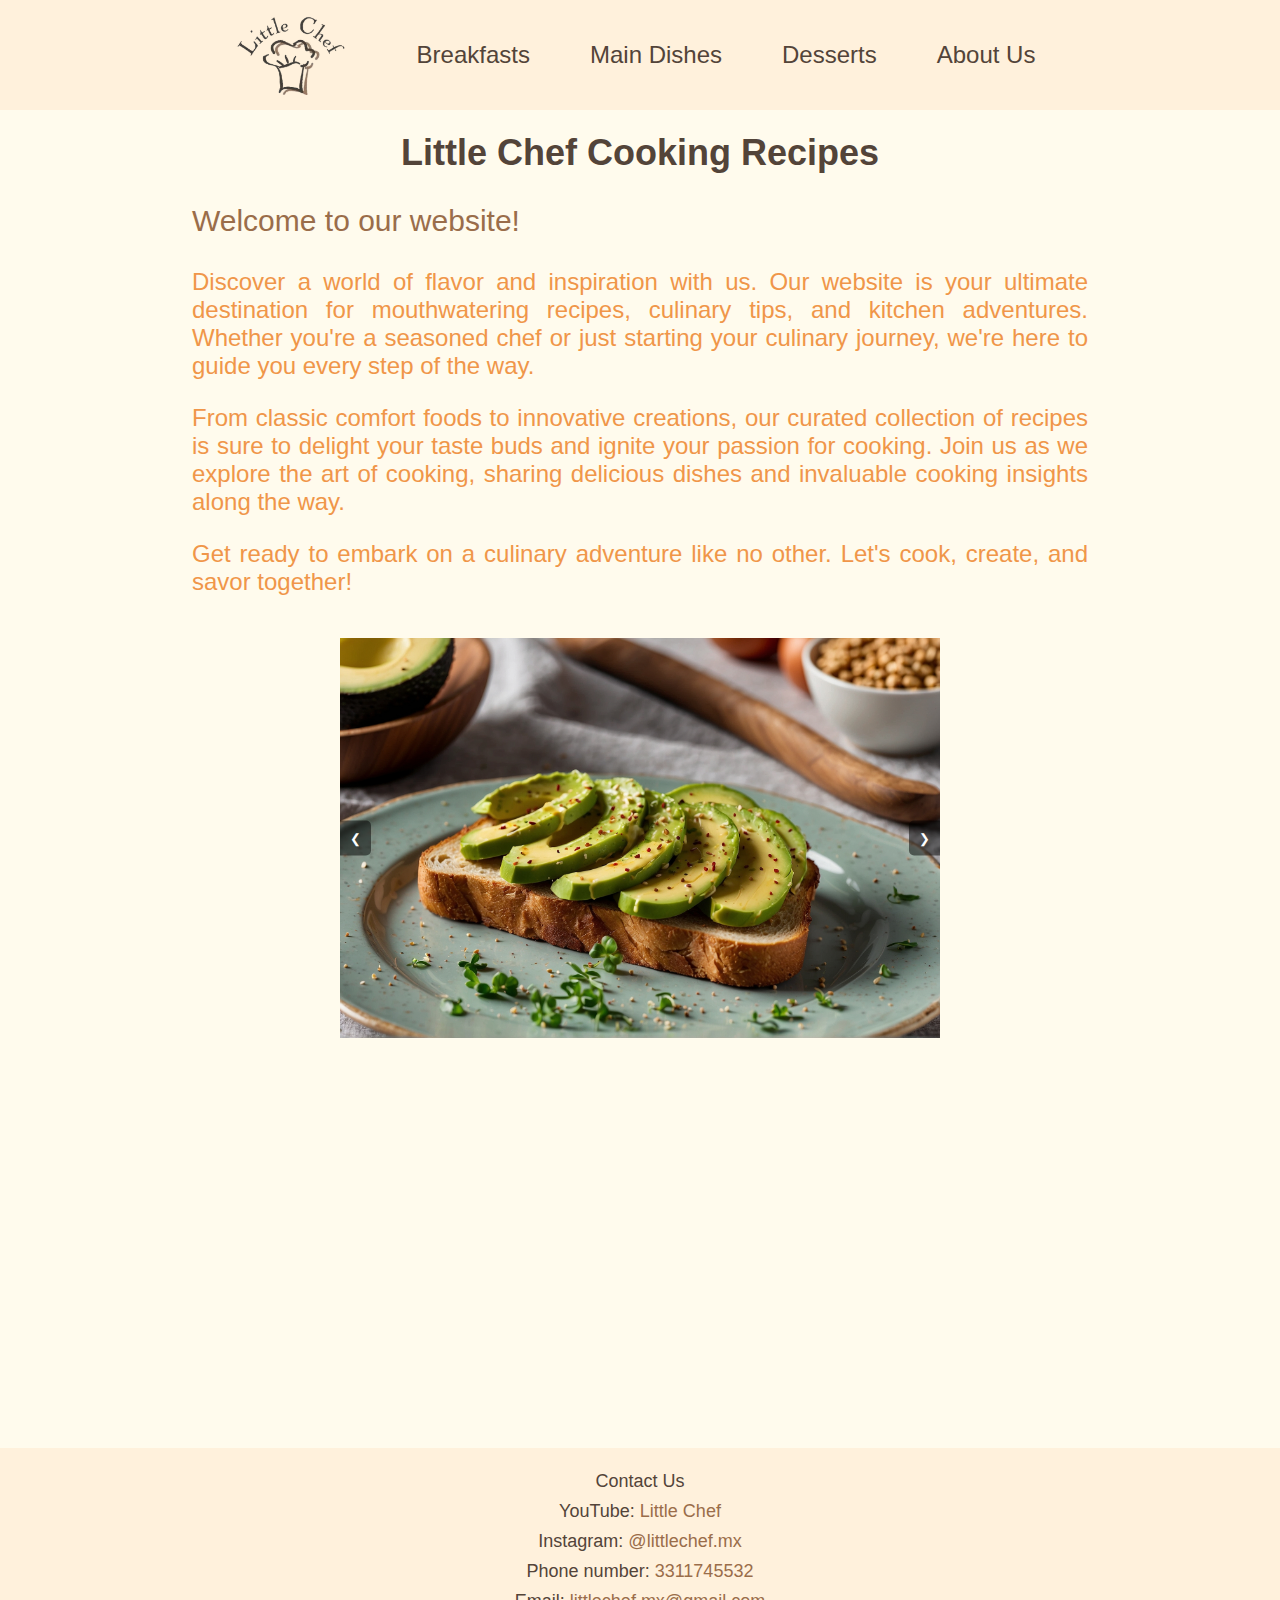
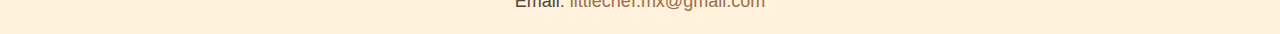
<file: index.html>
<!DOCTYPE html>
<html lang="en">
<head>
    <script>(function(w,d,s,l,i){w[l]=w[l]||[];w[l].push({'gtm.start':
    new Date().getTime(),event:'gtm.js'});var f=d.getElementsByTagName(s)[0],
    j=d.createElement(s),dl=l!='dataLayer'?'&l='+l:'';j.async=true;j.src=
    'https://www.googletagmanager.com/gtm.js?id='+i+dl;f.parentNode.insertBefore(j,f);
    })(window,document,'script','dataLayer','GTM-WVFW96C4');</script>
    <meta charset="UTF-8">
    <meta name="viewport" content="width=device-width, initial-scale=1.0">
    <meta name="description" content="In this website you will find many interesting recipes that are easy to make. Here you will find a variety of breakfasts, main dishes and desserts to choose from.">
    <meta name="keywords" content="easy recipes, cooking recipes, recipes, cooking, ligth foods, ligth breakfasts, breakfasts, ligth main dishes, main dishes, desserts, healthy">
    <link rel="stylesheet" href="css/style.css">
    <style>
        @import url('https://fonts.cdnfonts.com/css/cooper-hewitt-book?styles=16610,16612,16602');
    </style>
    <script src="js/script.js"></script>
    <title>Little Chef Cooking Recipes</title>
</head>
<script async src="https://www.googletagmanager.com/gtag/js?id=G-D1TWLG8DMG"></script>
<script>
  window.dataLayer = window.dataLayer || [];
  function gtag(){dataLayer.push(arguments);}
  gtag('js', new Date());

  gtag('config', 'G-D1TWLG8DMG');
</script>
<body>
    <noscript><iframe src="https://www.googletagmanager.com/ns.html?id=GTM-WVFW96C4"
    height="0" width="0" style="display:none;visibility:hidden"></iframe></noscript>
    <header id="navbar">
        <nav>
            <ul>
                <li><a href="index.html"><img src="public/Website_Logo.png" alt="logo"></a></li>
                <li><a href="website/1_Breakfasts.html">Breakfasts</a></li>
                <li><a href="website/2_MainDishes.html">Main Dishes</a></li>
                <li><a href="website/3_Desserts.html">Desserts</a></li>
                <li><a href="website/4_AboutUs.html">About Us</a></li>
            </ul>
        </nav>
    </header>
    <br>
    <br>
    <br>
    <br>
    <br>
    <br>
    <div class="info">
        <h1 class="title">Little Chef Cooking Recipes</h1>
        <p class="subtitle">Welcome to our website!</p>
        <p class="text">Discover a world of flavor and inspiration with us. Our website is your ultimate destination for mouthwatering recipes, culinary tips, and kitchen adventures. Whether you're a seasoned chef or just starting your culinary journey, we're here to guide you every step of the way.</p>
        <p class="text">From classic comfort foods to innovative creations, our curated collection of recipes is sure to delight your taste buds and ignite your passion for cooking. Join us as we explore the art of cooking, sharing delicious dishes and invaluable cooking insights along the way.</p>
        <p class="text">Get ready to embark on a culinary adventure like no other. Let's cook, create, and savor together!</p>
    </div>
    <br>
    <div class="carousel">
        <div class="carousel">
          <div class="slides">
            <img src="public/avocado_toast.jpg" alt="Image 1">
            <img src="public/banana_chocolate_chip_muffins.jpg" alt="Image 2">
            <img src="public/banana_pancakes.jpg" alt="Image 3">
            <img src="public/caprese_salad.jpg" alt="Image 4">
            <img src="public/lemon_pie.jpg" alt="Image 5">
            <img src="public/omelette_with_veggies.jpg" alt="Image 6">
            <img src="public/spinach_fusilli.jpg" alt="Image 7">
            <img src="public/potato_chip_cake.png" alt="Image 8">
            <img src="public/vegetable_stirfry.jpg" alt="Image 9">
          </div>
          <button class="prev">&#10094;</button>
          <button class="next">&#10095;</button>
        </div>
      </div>
    <br>
    <br>
    <div class="video-container">
        <div class="video">
            <iframe src="https://www.youtube.com/embed/pq3Otf0zbdk?si=paVpp4hnP3OXzTTi&loop=1;controls=0" title="YouTube video player" frameborder="0" allow="accelerometer; autoplay; clipboard-write; encrypted-media; gyroscope; picture-in-picture; web-share" referrerpolicy="strict-origin-when-cross-origin" allowfullscreen></iframe>
        </div>
    </div>
    <br>
    <br>
</body>
<footer>
    <div id="footer">
        <br>
        <p class="footinfo">Contact Us</p>
        <p class="footinfo">YouTube: <a href="https://www.youtube.com/@littlechef_mx" id="anchor">Little Chef</a></p>
        <p class="footinfo">Instagram: <a href="https://www.instagram.com/littlechef.mx/" id="anchor">@littlechef.mx</a></p>
        <p class="footinfo">Phone number: <a href="" id="anchor">3311745532</a></p>
        <p class="footinfo">Email: <a href="" id="anchor">littlechef.mx@gmail.com</a></p>
        <br>
    </div>
</footer>
</html>
</file>
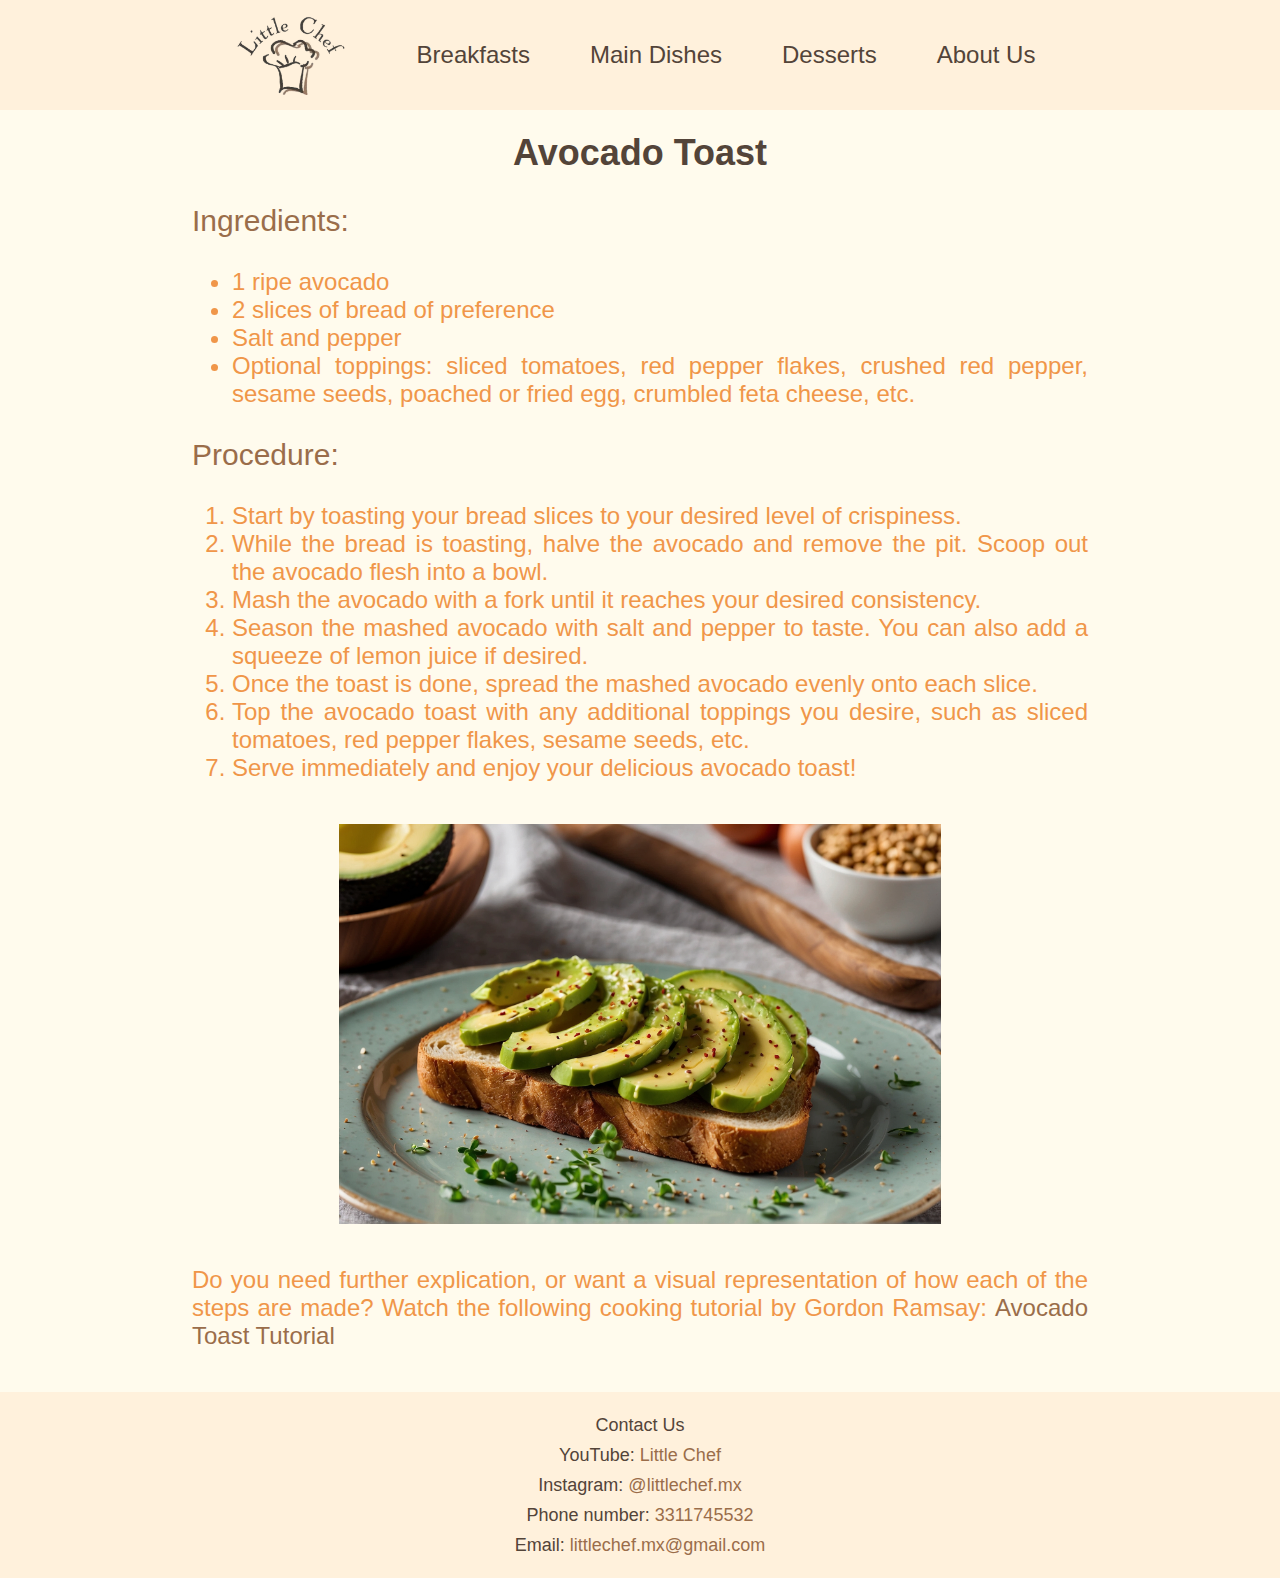
<file: website/1.1.html>
<!DOCTYPE html>
<html lang="en">
<head>
    <script>(function(w,d,s,l,i){w[l]=w[l]||[];w[l].push({'gtm.start':
    new Date().getTime(),event:'gtm.js'});var f=d.getElementsByTagName(s)[0],
    j=d.createElement(s),dl=l!='dataLayer'?'&l='+l:'';j.async=true;j.src=
    'https://www.googletagmanager.com/gtm.js?id='+i+dl;f.parentNode.insertBefore(j,f);
    })(window,document,'script','dataLayer','GTM-WVFW96C4');</script>
    <meta charset="UTF-8">
    <meta name="viewport" content="width=device-width, initial-scale=1.0">
    <meta name="description" content="How to make an Avocado Toast">
    <meta name="keywords" content="easy recipes, cooking recipes, recipes, cooking, ligth foods, ligth breakfasts, breakfasts, ligth main dishes, main dishes, desserts, healthy">
    <link rel="stylesheet" href="../css/style.css">
    <style>
        @import url('https://fonts.cdnfonts.com/css/cooper-hewitt-book?styles=16610,16612,16602');
    </style>
    <script src="../js/script.js"></script>
    <title>Avocado Toast | Little Chef</title>
</head>
<script async src="https://www.googletagmanager.com/gtag/js?id=G-D1TWLG8DMG"></script>
<script>
  window.dataLayer = window.dataLayer || [];
  function gtag(){dataLayer.push(arguments);}
  gtag('js', new Date());

  gtag('config', 'G-D1TWLG8DMG');
</script>
<body>
    <noscript><iframe src="https://www.googletagmanager.com/ns.html?id=GTM-WVFW96C4"
    height="0" width="0" style="display:none;visibility:hidden"></iframe></noscript>
    <header id="navbar">
        <nav>
            <ul>
                <li><a href="../index.html"><img src="../public/Website_Logo.png" alt="logo"></a></li>
                <li><a href="1_Breakfasts.html">Breakfasts</a></li>
                <li><a href="2_MainDishes.html">Main Dishes</a></li>
                <li><a href="3_Desserts.html">Desserts</a></li>
                <li><a href="4_AboutUs.html">About Us</a></li>
            </ul>
        </nav>
    </header>
    <br>
    <br>
    <br>
    <br>
    <br>
    <br>
    <div class="info">
        <h1 class="title">Avocado Toast</h1>
        <p class="subtitle">Ingredients:</p>
        <ul class="text">
            <li>1 ripe avocado</li>
            <li>2 slices of bread of preference</li>
            <li>Salt and pepper</li>
            <li>Optional toppings: sliced tomatoes, red pepper flakes, crushed red pepper, sesame seeds, poached or fried egg, crumbled feta cheese, etc.</li>
        </ul>
        <p class="subtitle">Procedure:</p>
        <ol class="text">
            <li>Start by toasting your bread slices to your desired level of crispiness.</li>
            <li>While the bread is toasting, halve the avocado and remove the pit. Scoop out the avocado flesh into a bowl.</li>
            <li>Mash the avocado with a fork until it reaches your desired consistency.</li>
            <li>Season the mashed avocado with salt and pepper to taste. You can also add a squeeze of lemon juice if desired.</li>
            <li>Once the toast is done, spread the mashed avocado evenly onto each slice.</li>
            <li>Top the avocado toast with any additional toppings you desire, such as sliced tomatoes, red pepper flakes, sesame seeds, etc.</li>
            <li>Serve immediately and enjoy your delicious avocado toast!</li>
        </ol>
        <br>
        <div class="photos">
            <img src="../public/avocado_toast.jpg" alt="Avocado Toast">
        </div>
        <br>
        <p class="text">Do you need further explication, or want a visual representation of how each of the steps are made? Watch the following cooking tutorial by Gordon Ramsay: <a href="https://youtu.be/Wmo1NoYEFPw?si=htOfC9NqjHkitgx_" id="anchor">Avocado Toast Tutorial</a></p>
    </div>
    <br>
</body>
<footer>
    <div id="footer">
        <br>
        <p class="footinfo">Contact Us</p>
        <p class="footinfo">YouTube: <a href="https://www.youtube.com/@littlechef_mx" id="anchor">Little Chef</a></p>
        <p class="footinfo">Instagram: <a href="https://www.instagram.com/littlechef.mx/" id="anchor">@littlechef.mx</a></p>
        <p class="footinfo">Phone number: <a href="" id="anchor">3311745532</a></p>
        <p class="footinfo">Email: <a href="" id="anchor">littlechef.mx@gmail.com</a></p>
        <br>
    </div>
</footer>
</html>
</file>
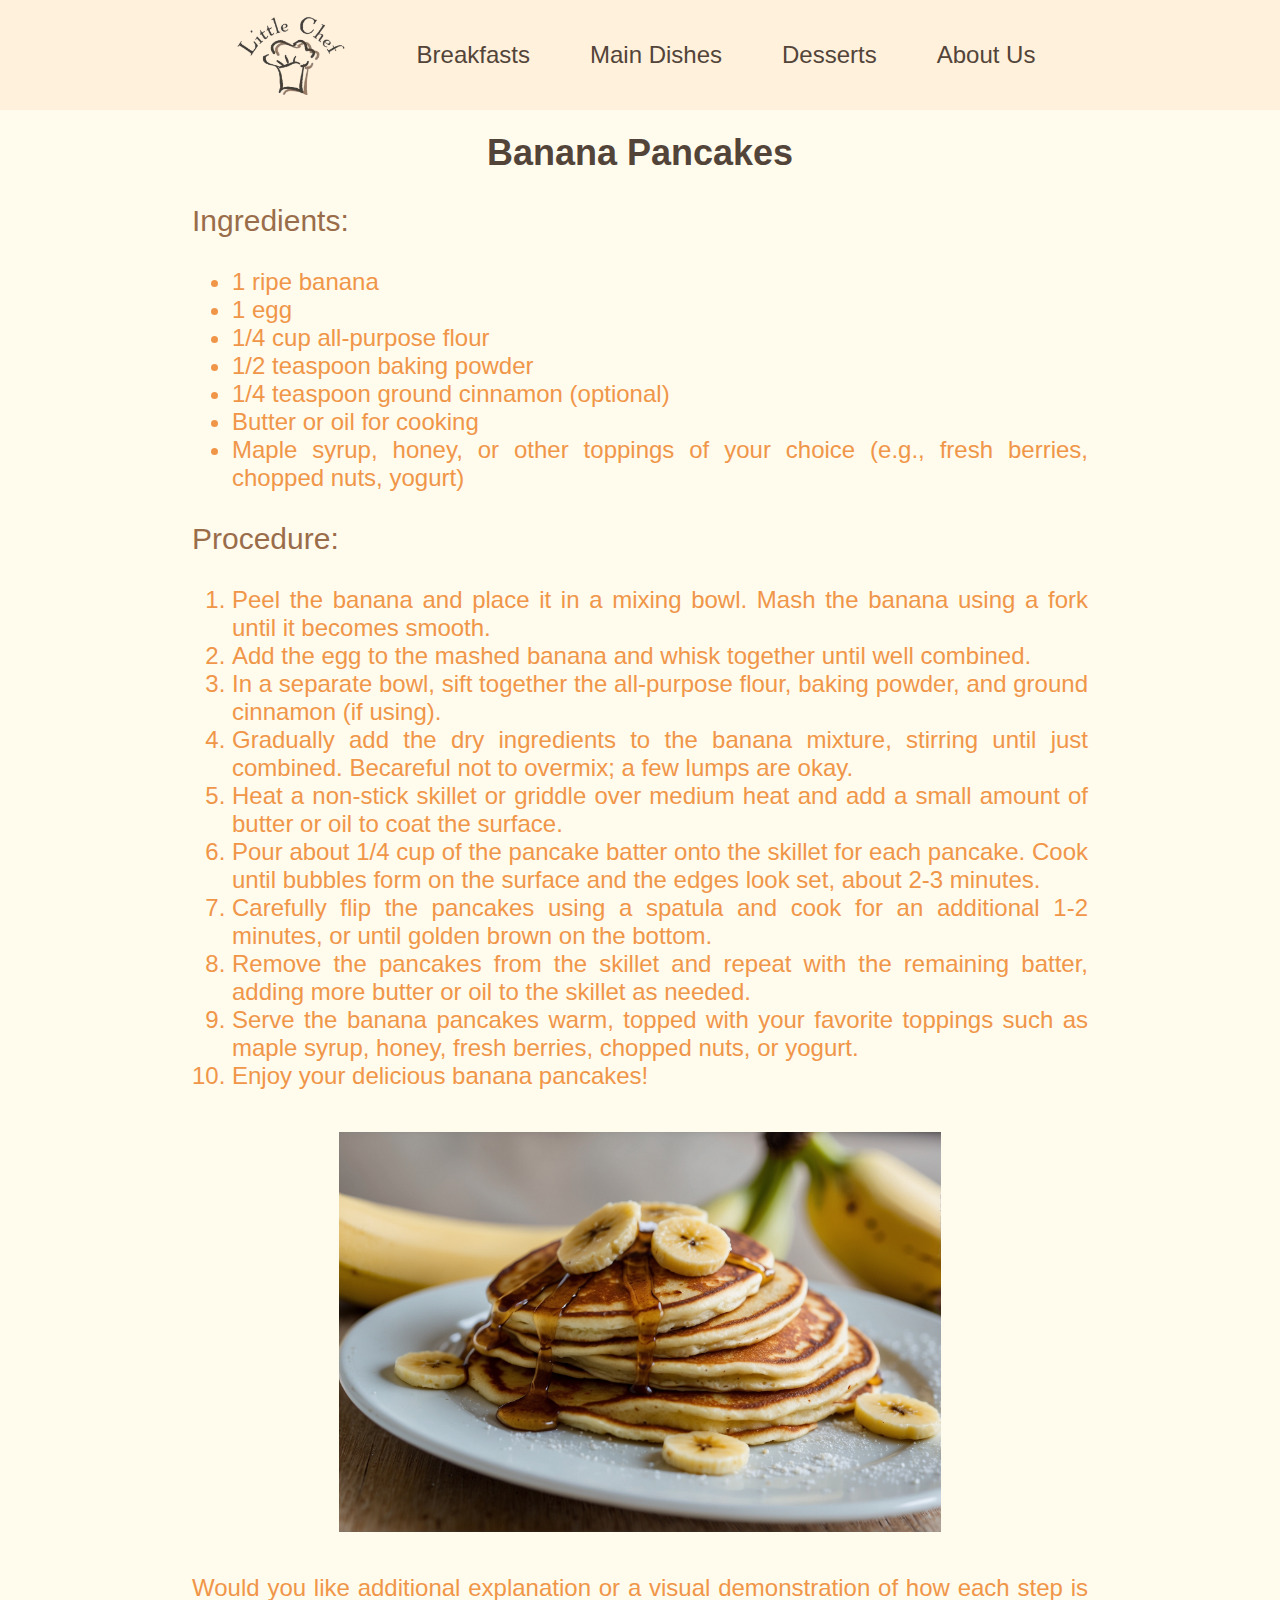
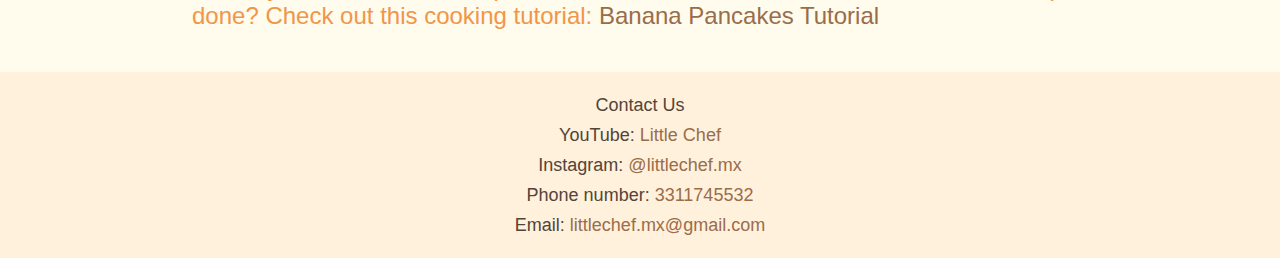
<file: website/1.2.html>
<!DOCTYPE html>
<html lang="en">
<head>
    <script>(function(w,d,s,l,i){w[l]=w[l]||[];w[l].push({'gtm.start':
    new Date().getTime(),event:'gtm.js'});var f=d.getElementsByTagName(s)[0],
    j=d.createElement(s),dl=l!='dataLayer'?'&l='+l:'';j.async=true;j.src=
    'https://www.googletagmanager.com/gtm.js?id='+i+dl;f.parentNode.insertBefore(j,f);
    })(window,document,'script','dataLayer','GTM-WVFW96C4');</script>
    <meta charset="UTF-8">
    <meta name="viewport" content="width=device-width, initial-scale=1.0">
    <meta name="description" content="How to make Banana Pancakes">
    <meta name="keywords" content="easy recipes, cooking recipes, recipes, cooking, ligth foods, ligth breakfasts, breakfasts, ligth main dishes, main dishes, desserts, healthy">
    <link rel="stylesheet" href="../css/style.css">
    <style>
        @import url('https://fonts.cdnfonts.com/css/cooper-hewitt-book?styles=16610,16612,16602');
    </style>
    <script src="../js/script.js"></script>
    <title>Banana Pancakes | Little Chef</title>
</head>
<script async src="https://www.googletagmanager.com/gtag/js?id=G-D1TWLG8DMG"></script>
<script>
  window.dataLayer = window.dataLayer || [];
  function gtag(){dataLayer.push(arguments);}
  gtag('js', new Date());

  gtag('config', 'G-D1TWLG8DMG');
</script>
<body>
    <noscript><iframe src="https://www.googletagmanager.com/ns.html?id=GTM-WVFW96C4"
    height="0" width="0" style="display:none;visibility:hidden"></iframe></noscript>
    <header id="navbar">
        <nav>
            <ul>
                <li><a href="../index.html"><img src="../public/Website_Logo.png" alt="logo"></a></li>
                <li><a href="1_Breakfasts.html">Breakfasts</a></li>
                <li><a href="2_MainDishes.html">Main Dishes</a></li>
                <li><a href="3_Desserts.html">Desserts</a></li>
                <li><a href="4_AboutUs.html">About Us</a></li>
            </ul>
        </nav>
    </header>
    <br>
    <br>
    <br>
    <br>
    <br>
    <br>
    <div class="info">
        <h1 class="title">Banana Pancakes</h1>
        <p class="subtitle">Ingredients:</p>
        <ul class="text">
            <li>1 ripe banana</li>
            <li>1 egg</li>
            <li>1/4 cup all-purpose flour</li>
            <li>1/2 teaspoon baking powder</li>
            <li>1/4 teaspoon ground cinnamon (optional)</li>
            <li>Butter or oil for cooking</li>
            <li>Maple syrup, honey, or other toppings of your choice (e.g., fresh berries, chopped nuts, yogurt)</li>
        </ul>
        <p class="subtitle">Procedure:</p>
        <ol class="text">
            <li>Peel the banana and place it in a mixing bowl. Mash the banana using a fork until it becomes smooth.</li>
            <li>Add the egg to the mashed banana and whisk together until well combined.</li>
            <li>In a separate bowl, sift together the all-purpose flour, baking powder, and ground cinnamon (if using).</li>
            <li>Gradually add the dry ingredients to the banana mixture, stirring until just combined. Becareful not to overmix; a few lumps are okay.</li>
            <li>Heat a non-stick skillet or griddle over medium heat and add a small amount of butter or oil to coat the surface.</li>
            <li>Pour about 1/4 cup of the pancake batter onto the skillet for each pancake. Cook until bubbles form on the surface and the edges look set, about 2-3 minutes.</li>
            <li>Carefully flip the pancakes using a spatula and cook for an additional 1-2 minutes, or until golden brown on the bottom.</li>
            <li>Remove the pancakes from the skillet and repeat with the remaining batter, adding more butter or oil to the skillet as needed.</li>
            <li>Serve the banana pancakes warm, topped with your favorite toppings such as maple syrup, honey, fresh berries, chopped nuts, or yogurt.</li>
            <li>Enjoy your delicious banana pancakes!</li>
        </ol>
        <br>
        <div class="photos">
            <img src="../public/banana_pancakes.jpg" alt="Banana Pancakes">
        </div>
        <br>
        <p class="text">Would you like additional explanation or a visual demonstration of how each step is done? Check out this cooking tutorial: <a href="https://youtu.be/NbGPOTDf6Jc?si=XK4i9C7gIcgAb1b0" id="anchor">Banana Pancakes Tutorial</a></p>
    </div>
    <br>
</body>
<footer>
    <div id="footer">
        <br>
        <p class="footinfo">Contact Us</p>
        <p class="footinfo">YouTube: <a href="https://www.youtube.com/@littlechef_mx" id="anchor">Little Chef</a></p>
        <p class="footinfo">Instagram: <a href="https://www.instagram.com/littlechef.mx/" id="anchor">@littlechef.mx</a></p>
        <p class="footinfo">Phone number: <a href="" id="anchor">3311745532</a></p>
        <p class="footinfo">Email: <a href="" id="anchor">littlechef.mx@gmail.com</a></p>
        <br>
    </div>
</footer>
</html>
</file>
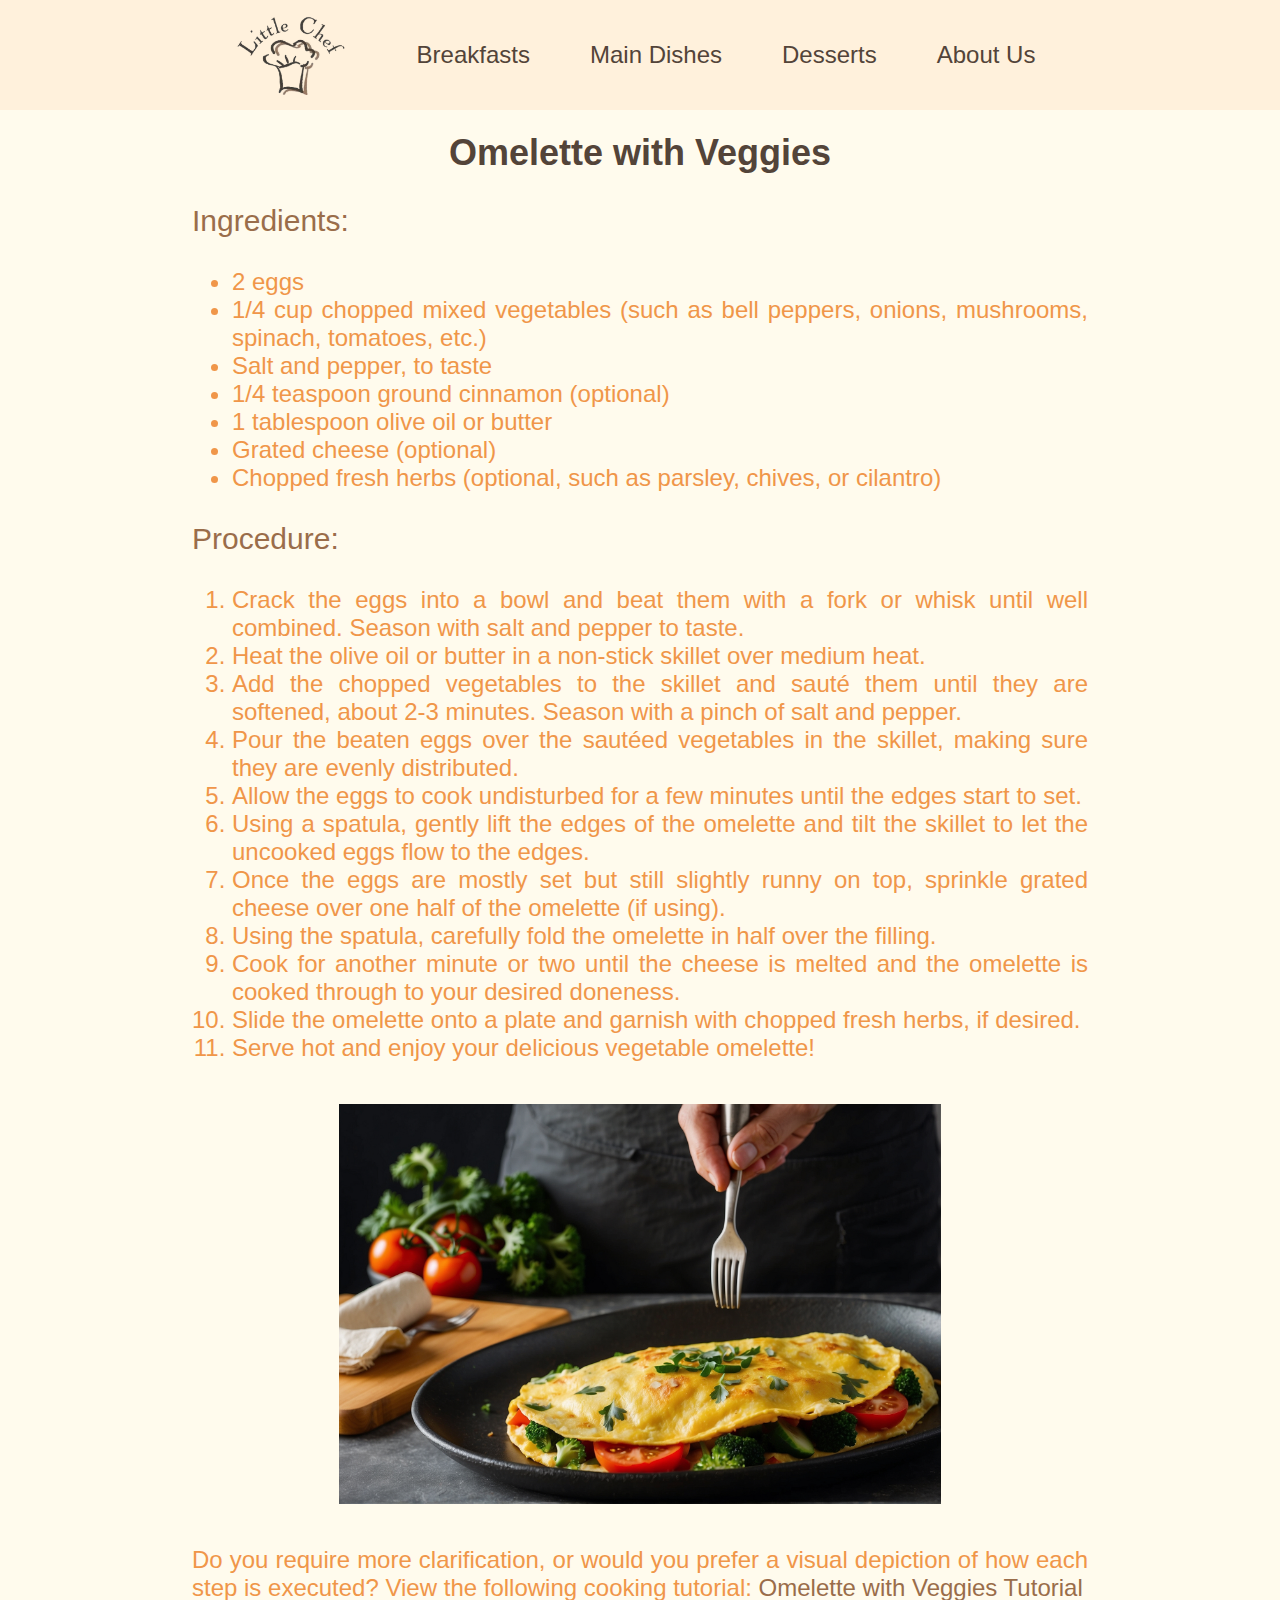
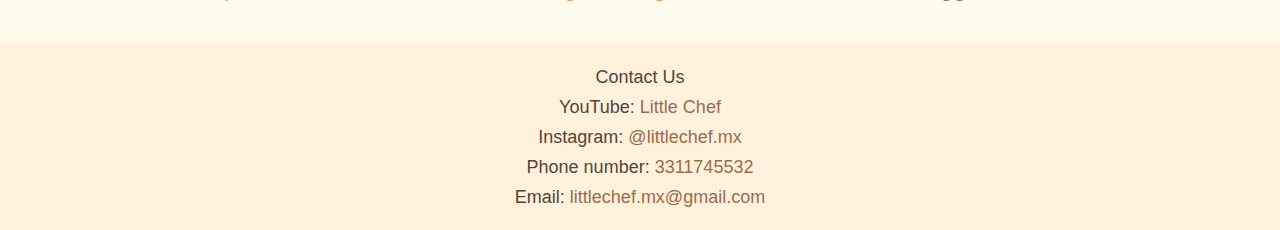
<file: website/1.3.html>
<!DOCTYPE html>
<html lang="en">
<head>
    <script>(function(w,d,s,l,i){w[l]=w[l]||[];w[l].push({'gtm.start':
    new Date().getTime(),event:'gtm.js'});var f=d.getElementsByTagName(s)[0],
    j=d.createElement(s),dl=l!='dataLayer'?'&l='+l:'';j.async=true;j.src=
    'https://www.googletagmanager.com/gtm.js?id='+i+dl;f.parentNode.insertBefore(j,f);
    })(window,document,'script','dataLayer','GTM-WVFW96C4');</script>
    <meta charset="UTF-8">
    <meta name="viewport" content="width=device-width, initial-scale=1.0">
    <meta name="description" content="How to make an Omelette with Veggies">
    <meta name="keywords" content="easy recipes, cooking recipes, recipes, cooking, ligth foods, ligth breakfasts, breakfasts, ligth main dishes, main dishes, desserts, healthy">
    <link rel="stylesheet" href="../css/style.css">
    <style>
        @import url('https://fonts.cdnfonts.com/css/cooper-hewitt-book?styles=16610,16612,16602');
    </style>
    <script src="../js/script.js"></script>
    <title>Omelette with Veggies | Little Chef</title>
</head>
<script async src="https://www.googletagmanager.com/gtag/js?id=G-D1TWLG8DMG"></script>
<script>
  window.dataLayer = window.dataLayer || [];
  function gtag(){dataLayer.push(arguments);}
  gtag('js', new Date());

  gtag('config', 'G-D1TWLG8DMG');
</script>
<body>
    <noscript><iframe src="https://www.googletagmanager.com/ns.html?id=GTM-WVFW96C4"
    height="0" width="0" style="display:none;visibility:hidden"></iframe></noscript>
    <header id="navbar">
        <nav>
            <ul>
                <li><a href="../index.html"><img src="../public/Website_Logo.png" alt="logo"></a></li>
                <li><a href="1_Breakfasts.html">Breakfasts</a></li>
                <li><a href="2_MainDishes.html">Main Dishes</a></li>
                <li><a href="3_Desserts.html">Desserts</a></li>
                <li><a href="4_AboutUs.html">About Us</a></li>
            </ul>
        </nav>
    </header>
    <br>
    <br>
    <br>
    <br>
    <br>
    <br>
    </div>
    <div class="info">
        <h1 class="title">Omelette with Veggies</h1>
        <p class="subtitle">Ingredients:</p>
        <ul class="text">
            <li>2 eggs</li>
            <li>1/4 cup chopped mixed vegetables (such as bell peppers, onions, mushrooms, spinach, tomatoes, etc.)</li>
            <li>Salt and pepper, to taste</li>
            <li>1/4 teaspoon ground cinnamon (optional)</li>
            <li>1 tablespoon olive oil or butter</li>
            <li>Grated cheese (optional)</li>
            <li>Chopped fresh herbs (optional, such as parsley, chives, or cilantro)</li>
        </ul>
        <p class="subtitle">Procedure:</p>
        <ol class="text">
            <li>Crack the eggs into a bowl and beat them with a fork or whisk until well combined. Season with salt and pepper to taste.</li>
            <li>Heat the olive oil or butter in a non-stick skillet over medium heat.</li>
            <li>Add the chopped vegetables to the skillet and sauté them until they are softened, about 2-3 minutes. Season with a pinch of salt and pepper.</li>
            <li>Pour the beaten eggs over the sautéed vegetables in the skillet, making sure they are evenly distributed.</li>
            <li>Allow the eggs to cook undisturbed for a few minutes until the edges start to set.</li>
            <li>Using a spatula, gently lift the edges of the omelette and tilt the skillet to let the uncooked eggs flow to the edges.</li>
            <li>Once the eggs are mostly set but still slightly runny on top, sprinkle grated cheese over one half of the omelette (if using).</li>
            <li>Using the spatula, carefully fold the omelette in half over the filling.</li>
            <li>Cook for another minute or two until the cheese is melted and the omelette is cooked through to your desired doneness.</li>
            <li>Slide the omelette onto a plate and garnish with chopped fresh herbs, if desired.</li>
            <li>Serve hot and enjoy your delicious vegetable omelette!</li>
        </ol>
        <br>
        <div class="photos">
            <img src="../public/omelette_with_veggies.jpg" alt="Banana Pancakes">
        </div>
        <br>
        <p class="text">Do you require more clarification, or would you prefer a visual depiction of how each step is executed? View the following cooking tutorial: <a href="https://www.youtube.com/watch?v=NjLuDWvgyy8" id="anchor">Omelette with Veggies Tutorial</a></p>
    </div>
    <br>
</body>
<footer>
    <div id="footer">
        <br>
        <p class="footinfo">Contact Us</p>
        <p class="footinfo">YouTube: <a href="https://www.youtube.com/@littlechef_mx" id="anchor">Little Chef</a></p>
        <p class="footinfo">Instagram: <a href="https://www.instagram.com/littlechef.mx/" id="anchor">@littlechef.mx</a></p>
        <p class="footinfo">Phone number: <a href="" id="anchor">3311745532</a></p>
        <p class="footinfo">Email: <a href="" id="anchor">littlechef.mx@gmail.com</a></p>
        <br>
    </div>
</footer>
</html>
</file>
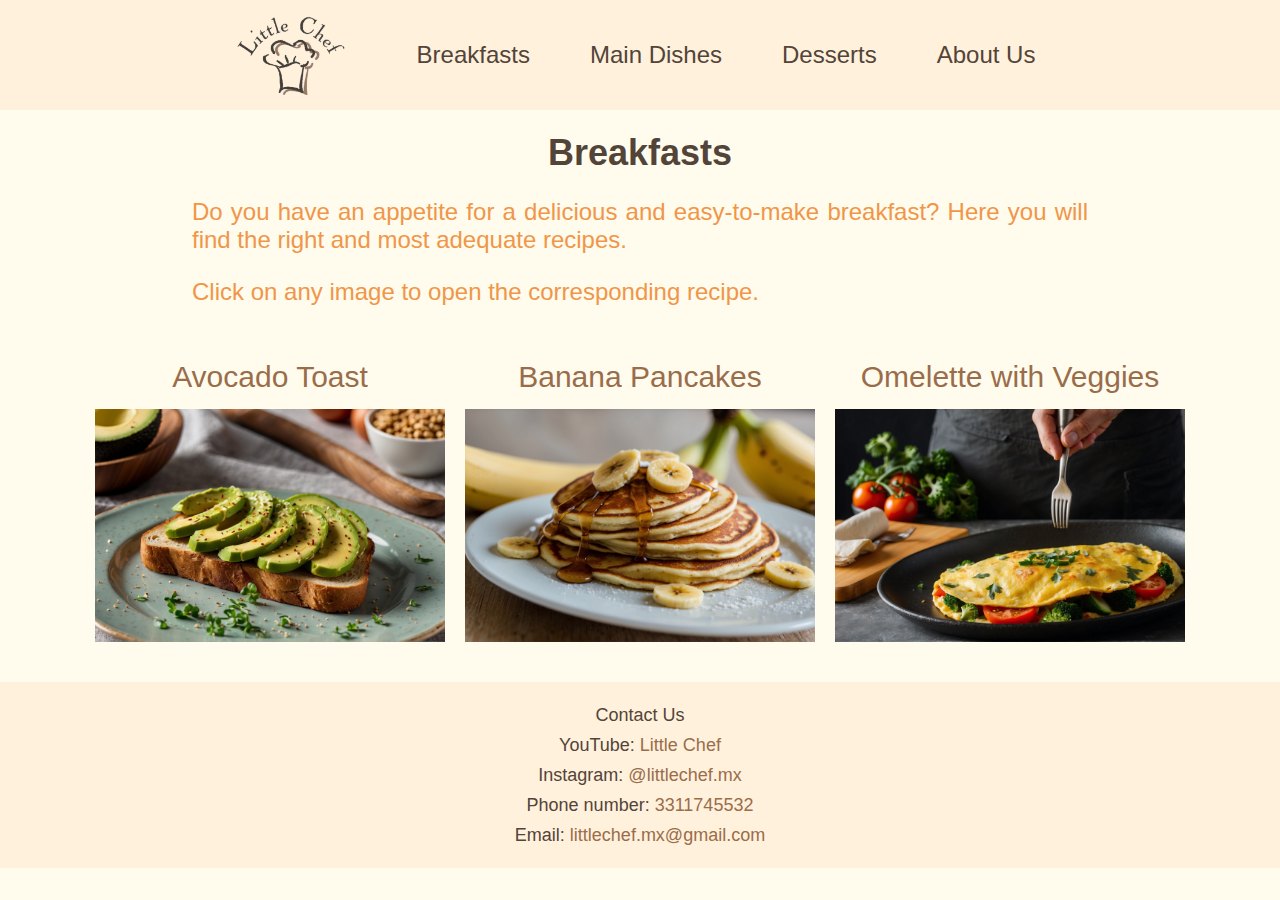
<file: website/1_Breakfasts.html>
<!DOCTYPE html>
<html lang="en">
<head>
    <script>(function(w,d,s,l,i){w[l]=w[l]||[];w[l].push({'gtm.start':
    new Date().getTime(),event:'gtm.js'});var f=d.getElementsByTagName(s)[0],
    j=d.createElement(s),dl=l!='dataLayer'?'&l='+l:'';j.async=true;j.src=
    'https://www.googletagmanager.com/gtm.js?id='+i+dl;f.parentNode.insertBefore(j,f);
    })(window,document,'script','dataLayer','GTM-WVFW96C4');</script>
    <meta charset="UTF-8">
    <meta name="viewport" content="width=device-width, initial-scale=1.0">
    <meta name="description" content="Ligth and easy-to-make breakfasts to make your morning better.">
    <meta name="keywords" content="easy recipes, cooking recipes, recipes, cooking, ligth foods, ligth breakfasts, breakfasts, ligth main dishes, main dishes, desserts, healthy">
    <link rel="stylesheet" href="../css/style.css">
    <style>
        @import url('https://fonts.cdnfonts.com/css/cooper-hewitt-book?styles=16610,16612,16602');
    </style>
    <script src="../js/script.js"></script>
    <title>Breakfasts | Little Chef</title>
</head>
<script async src="https://www.googletagmanager.com/gtag/js?id=G-D1TWLG8DMG"></script>
<script>
  window.dataLayer = window.dataLayer || [];
  function gtag(){dataLayer.push(arguments);}
  gtag('js', new Date());

  gtag('config', 'G-D1TWLG8DMG');
</script>
<body>
    <noscript><iframe src="https://www.googletagmanager.com/ns.html?id=GTM-WVFW96C4"
    height="0" width="0" style="display:none;visibility:hidden"></iframe></noscript>
    <header id="navbar">
        <nav>
            <ul>
                <li><a href="../index.html"><img src="../public/Website_Logo.png" alt="logo"></a></li>
                <li><a href="1_Breakfasts.html">Breakfasts</a></li>
                <li><a href="2_MainDishes.html">Main Dishes</a></li>
                <li><a href="3_Desserts.html">Desserts</a></li>
                <li><a href="4_AboutUs.html">About Us</a></li>
            </ul>
        </nav>
    </header>
    <br>
    <br>
    <br>
    <br>
    <br>
    <br>
    <div class="info">
        <h1 class="title">Breakfasts</h1>
        <p class="text">Do you have an appetite for a delicious and easy-to-make breakfast? Here you will find the right and most adequate recipes.</p>
        <p class="text">Click on any image to open the corresponding recipe.</p>
    </div>
    <div class="foods">
        <div class="image-box">
            <p class="subtitle"><a href="1.1.html" id="anchor">Avocado Toast</a></p>
            <a href="1.1.html"><img src="../public/avocado_toast.jpg" alt="Avocado Toast"></a>
        </div>
        <div class="image-box">
            <p class="subtitle"><a href="1.2.html" id="anchor">Banana Pancakes</a></p>
            <a href="1.2.html"><img src="../public/banana_pancakes.jpg" alt="Banana Pancakes"></a>
        </div>
        <div class="image-box">
            <p class="subtitle"><a href="1.3.html" id="anchor">Omelette with Veggies</a></p>
            <a href="1.3.html"><img src="../public/omelette_with_veggies.jpg" alt="Omelet with Veggies"></a>
        </div>
    </div>
    <br>
    <br>
</body>
<footer>
    <div id="footer">
        <br>
        <p class="footinfo">Contact Us</p>
        <p class="footinfo">YouTube: <a href="https://www.youtube.com/@littlechef_mx" id="anchor">Little Chef</a></p>
        <p class="footinfo">Instagram: <a href="https://www.instagram.com/littlechef.mx/" id="anchor">@littlechef.mx</a></p>
        <p class="footinfo">Phone number: <a href="" id="anchor">3311745532</a></p>
        <p class="footinfo">Email: <a href="" id="anchor">littlechef.mx@gmail.com</a></p>
        <br>
    </div>
</footer>
</html>
</file>
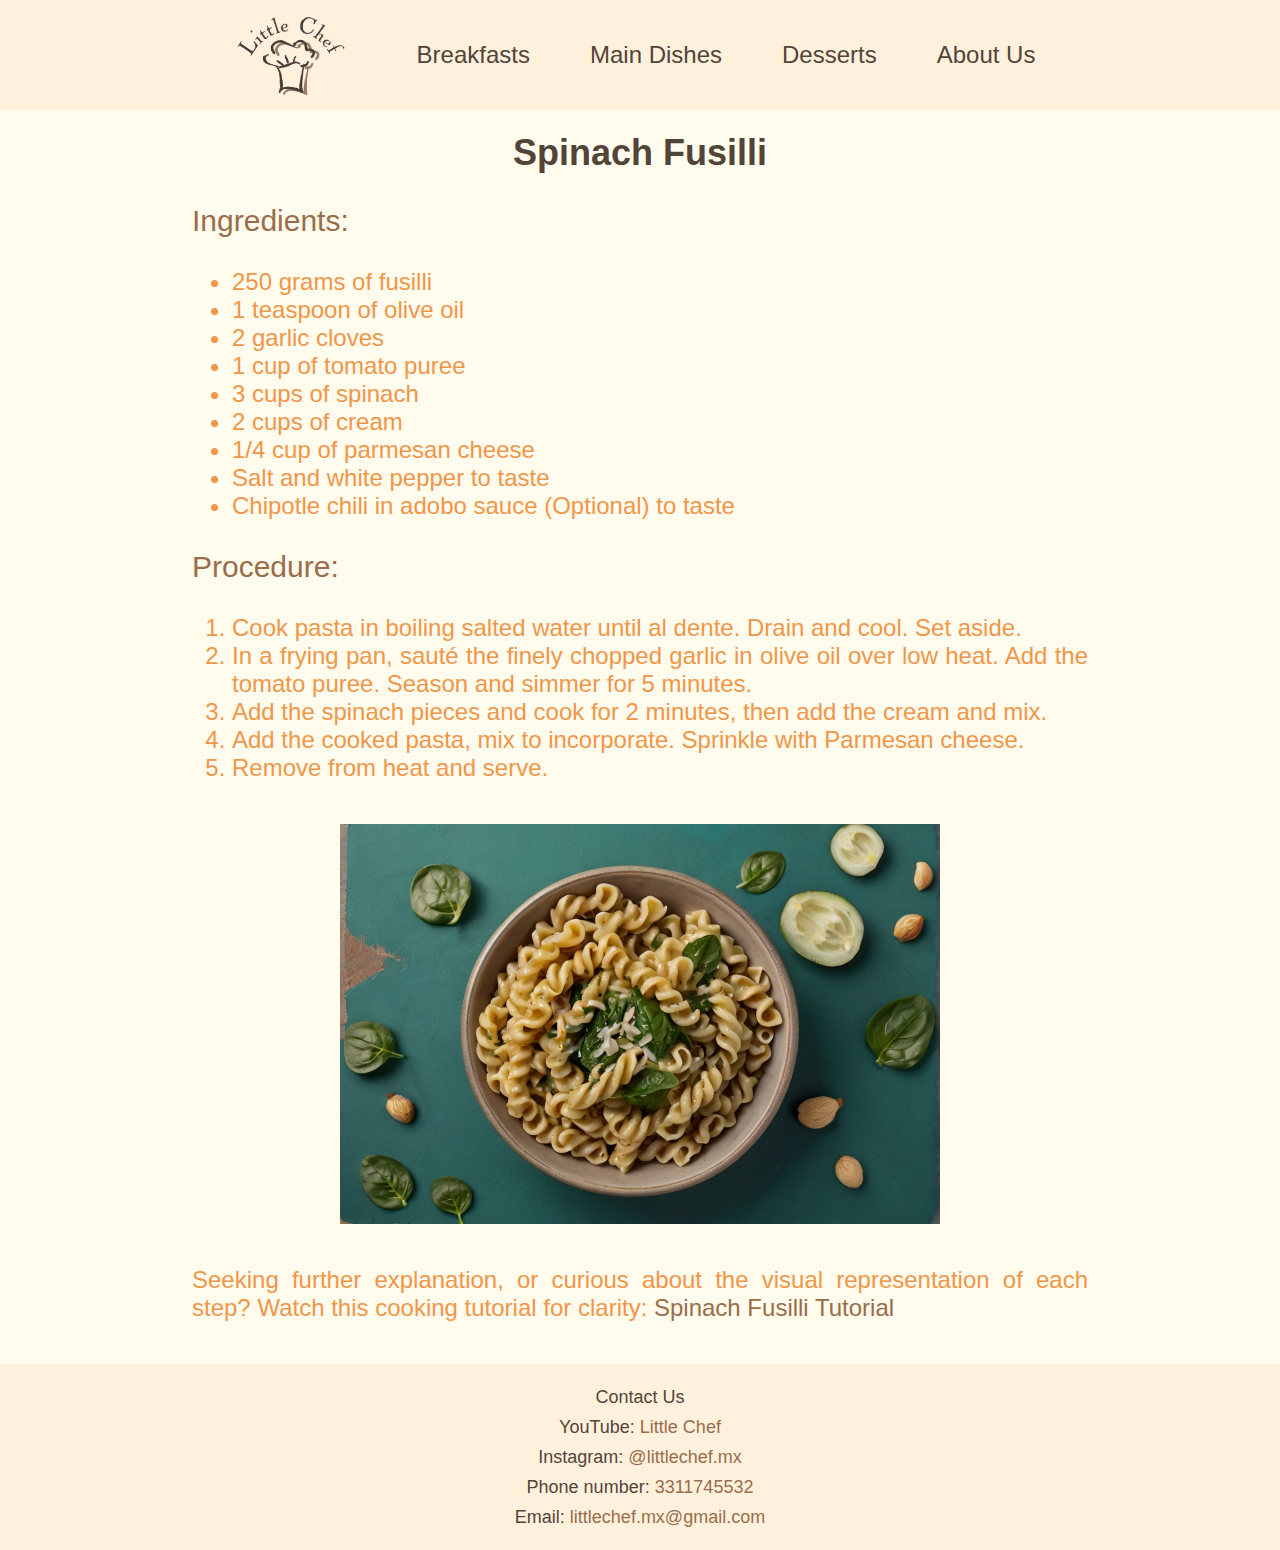
<file: website/2.1.html>
<!DOCTYPE html>
<html lang="en">
<head>
    <script>(function(w,d,s,l,i){w[l]=w[l]||[];w[l].push({'gtm.start':
    new Date().getTime(),event:'gtm.js'});var f=d.getElementsByTagName(s)[0],
    j=d.createElement(s),dl=l!='dataLayer'?'&l='+l:'';j.async=true;j.src=
    'https://www.googletagmanager.com/gtm.js?id='+i+dl;f.parentNode.insertBefore(j,f);
    })(window,document,'script','dataLayer','GTM-WVFW96C4');</script>
    <meta charset="UTF-8">
    <meta name="viewport" content="width=device-width, initial-scale=1.0">
    <meta name="description" content="How to make a Spinach Fusilli">
    <meta name="keywords" content="easy recipes, cooking recipes, recipes, cooking, ligth foods, ligth breakfasts, breakfasts, ligth main dishes, main dishes, desserts, healthy">
    <link rel="stylesheet" href="../css/style.css">
    <style>
        @import url('https://fonts.cdnfonts.com/css/cooper-hewitt-book?styles=16610,16612,16602');
    </style>
    <script src="../js/script.js"></script>
    <title>Spinach Fusilli | Little Chef</title>
</head>
<script async src="https://www.googletagmanager.com/gtag/js?id=G-D1TWLG8DMG"></script>
<script>
  window.dataLayer = window.dataLayer || [];
  function gtag(){dataLayer.push(arguments);}
  gtag('js', new Date());

  gtag('config', 'G-D1TWLG8DMG');
</script>
<body>
    <noscript><iframe src="https://www.googletagmanager.com/ns.html?id=GTM-WVFW96C4"
    height="0" width="0" style="display:none;visibility:hidden"></iframe></noscript>
    <header id="navbar">
        <nav>
            <ul>
                <li><a href="../index.html"><img src="../public/Website_Logo.png" alt="logo"></a></li>
                <li><a href="1_Breakfasts.html">Breakfasts</a></li>
                <li><a href="2_MainDishes.html">Main Dishes</a></li>
                <li><a href="3_Desserts.html">Desserts</a></li>
                <li><a href="4_AboutUs.html">About Us</a></li>
            </ul>
        </nav>
    </header>
    <br>
    <br>
    <br>
    <br>
    <br>
    <br>
    <div class="info">
        <h1 class="title">Spinach Fusilli</h1>
        <p class="subtitle">Ingredients:</p>
        <ul class="text">
            <li>250 grams of fusilli</li>
            <li>1 teaspoon of olive oil</li>
            <li>2 garlic cloves</li>
            <li>1 cup of tomato puree</li>
            <li>3 cups of spinach</li>
            <li>2 cups of cream</li>
            <li>1/4 cup of parmesan cheese</li>
            <li>Salt and white pepper to taste</li>
            <li>Chipotle chili in adobo sauce (Optional) to taste</li>
        </ul>
        <p class="subtitle">Procedure:</p>
        <ol class="text">
            <li>Cook pasta in boiling salted water until al dente. Drain and cool. Set aside.</li>
            <li>In a frying pan, sauté the finely chopped garlic in olive oil over low heat. Add the tomato puree. Season and simmer for 5 minutes.</li>
            <li>Add the spinach pieces and cook for 2 minutes, then add the cream and mix.</li>
            <li>Add the cooked pasta, mix to incorporate. Sprinkle with Parmesan cheese.</li>
            <li>Remove from heat and serve.</li>
        </ol>
        <br>
        <div class="photos">
            <img src="../public/spinach_fusilli.jpg" alt="Spinach Fusilli">
        </div>
        <br>
        <p class="text">Seeking further explanation, or curious about the visual representation of each step? Watch this cooking tutorial for clarity: <a href="https://youtu.be/vVvOrOeadJY?si=2IWYgJIDBjOb1WMZ" id="anchor">Spinach Fusilli Tutorial</a></p>
    </div>
    <br>
</body>
<footer>
    <div id="footer">
        <br>
        <p class="footinfo">Contact Us</p>
        <p class="footinfo">YouTube: <a href="https://www.youtube.com/@littlechef_mx" id="anchor">Little Chef</a></p>
        <p class="footinfo">Instagram: <a href="https://www.instagram.com/littlechef.mx/" id="anchor">@littlechef.mx</a></p>
        <p class="footinfo">Phone number: <a href="" id="anchor">3311745532</a></p>
        <p class="footinfo">Email: <a href="" id="anchor">littlechef.mx@gmail.com</a></p>
        <br>
    </div>
</footer>
</html>
</file>
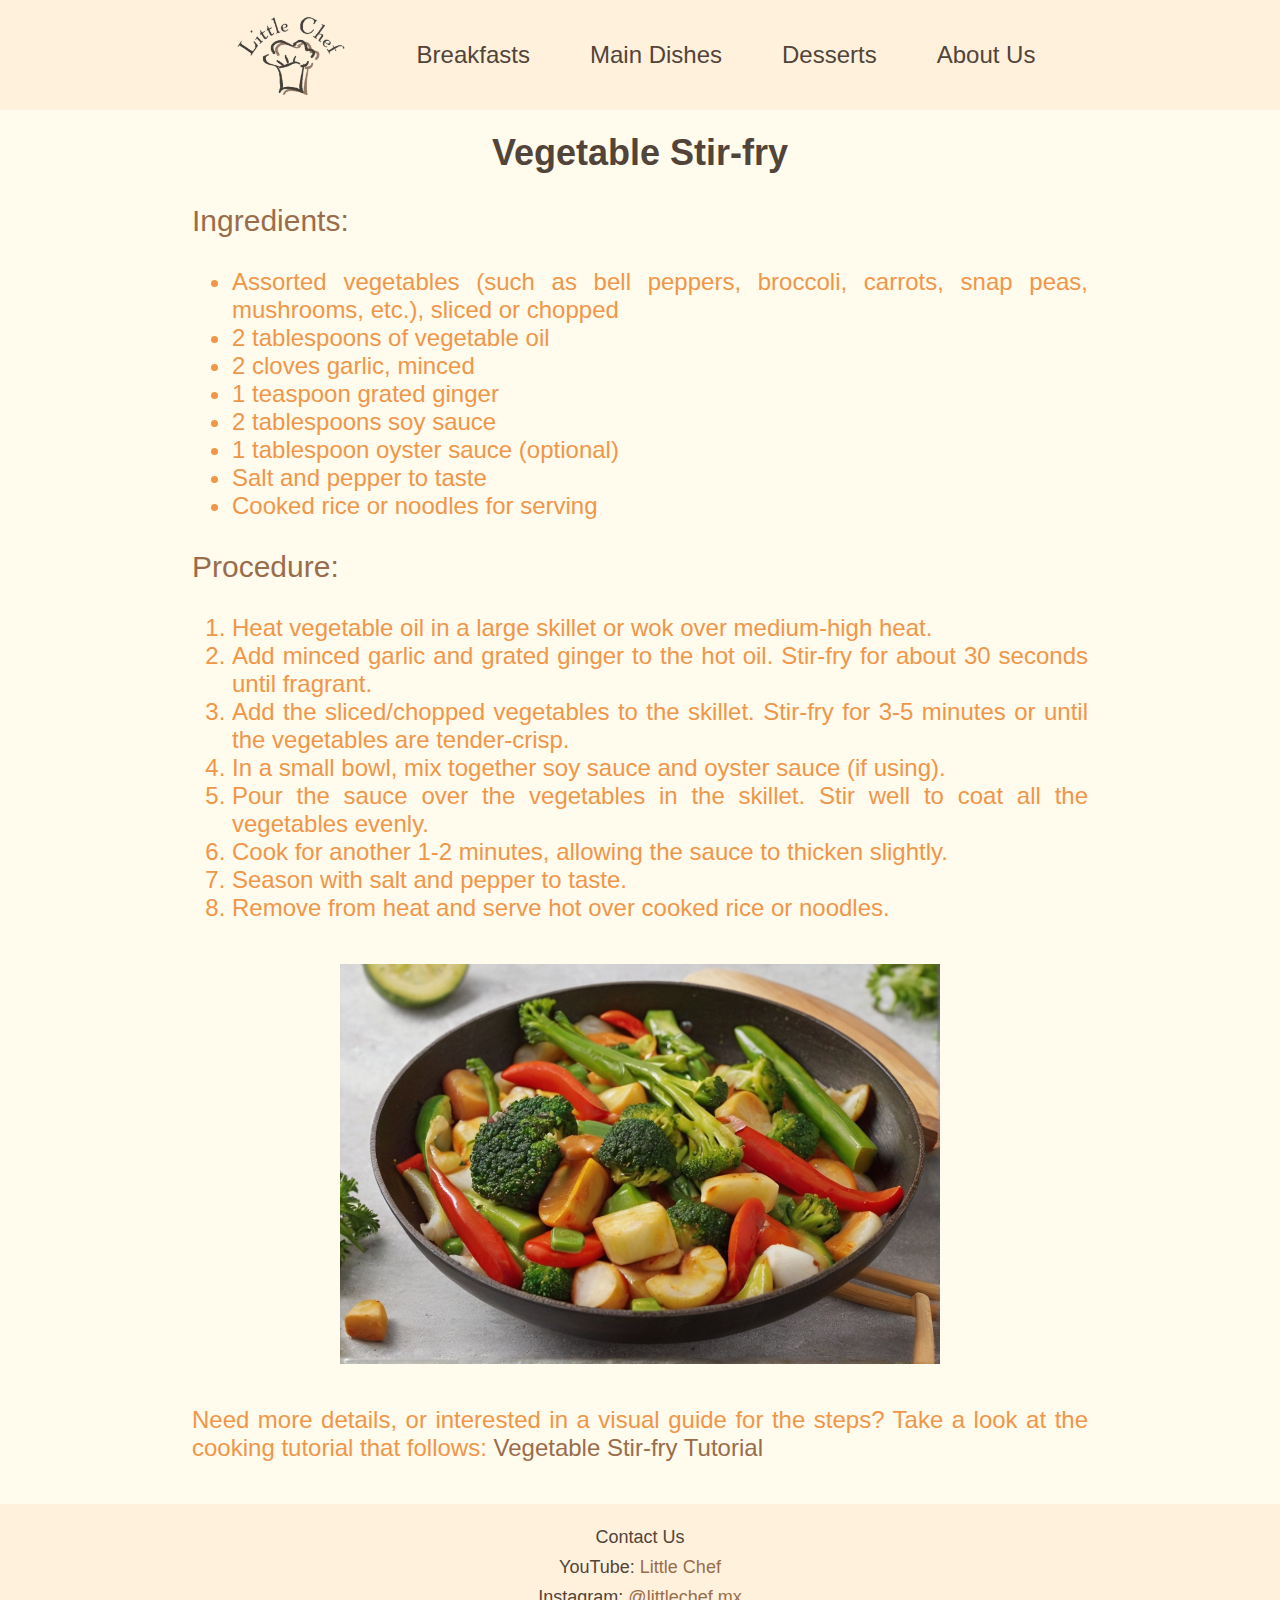
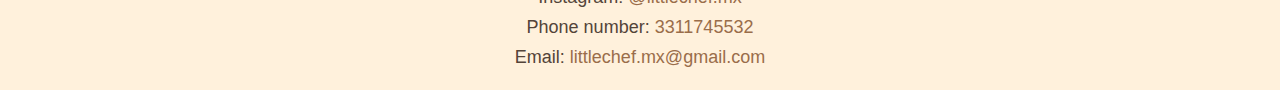
<file: website/2.2.html>
<!DOCTYPE html>
<html lang="en">
<head>
    <script>(function(w,d,s,l,i){w[l]=w[l]||[];w[l].push({'gtm.start':
    new Date().getTime(),event:'gtm.js'});var f=d.getElementsByTagName(s)[0],
    j=d.createElement(s),dl=l!='dataLayer'?'&l='+l:'';j.async=true;j.src=
    'https://www.googletagmanager.com/gtm.js?id='+i+dl;f.parentNode.insertBefore(j,f);
    })(window,document,'script','dataLayer','GTM-WVFW96C4');</script>
    <meta charset="UTF-8">
    <meta name="viewport" content="width=device-width, initial-scale=1.0">
    <meta name="description" content="How to make a Vegetable Stir-fry">
    <meta name="keywords" content="easy recipes, cooking recipes, recipes, cooking, ligth foods, ligth breakfasts, breakfasts, ligth main dishes, main dishes, desserts, healthy">
    <link rel="stylesheet" href="../css/style.css">
    <style>
        @import url('https://fonts.cdnfonts.com/css/cooper-hewitt-book?styles=16610,16612,16602');
    </style>
    <script src="../js/script.js"></script>
    <title>Vegetable Stir-fry | Little Chef</title>
</head>
<script async src="https://www.googletagmanager.com/gtag/js?id=G-D1TWLG8DMG"></script>
<script>
  window.dataLayer = window.dataLayer || [];
  function gtag(){dataLayer.push(arguments);}
  gtag('js', new Date());

  gtag('config', 'G-D1TWLG8DMG');
</script>
<body>
    <noscript><iframe src="https://www.googletagmanager.com/ns.html?id=GTM-WVFW96C4"
    height="0" width="0" style="display:none;visibility:hidden"></iframe></noscript>
    <header id="navbar">
        <nav>
            <ul>
                <li><a href="../index.html"><img src="../public/Website_Logo.png" alt="logo"></a></li>
                <li><a href="1_Breakfasts.html">Breakfasts</a></li>
                <li><a href="2_MainDishes.html">Main Dishes</a></li>
                <li><a href="3_Desserts.html">Desserts</a></li>
                <li><a href="4_AboutUs.html">About Us</a></li>
            </ul>
        </nav>
    </header>
    <br>
    <br>
    <br>
    <br>
    <br>
    <br>
    <div class="info">
        <h1 class="title">Vegetable Stir-fry</h1>
        <p class="subtitle">Ingredients:</p>
        <ul class="text">
            <li>Assorted vegetables (such as bell peppers, broccoli, carrots, snap peas, mushrooms, etc.), sliced or chopped</li>
            <li>2 tablespoons of vegetable oil</li>
            <li>2 cloves garlic, minced</li>
            <li>1 teaspoon grated ginger</li>
            <li>2 tablespoons soy sauce</li>
            <li>1 tablespoon oyster sauce (optional)</li>
            <li>Salt and pepper to taste</li>
            <li>Cooked rice or noodles for serving</li>
        </ul>
        <p class="subtitle">Procedure:</p>
        <ol class="text">
            <li>Heat vegetable oil in a large skillet or wok over medium-high heat.</li>
            <li>Add minced garlic and grated ginger to the hot oil. Stir-fry for about 30 seconds until fragrant.</li>
            <li>Add the sliced/chopped vegetables to the skillet. Stir-fry for 3-5 minutes or until the vegetables are tender-crisp.</li>
            <li>In a small bowl, mix together soy sauce and oyster sauce (if using).</li>
            <li>Pour the sauce over the vegetables in the skillet. Stir well to coat all the vegetables evenly.</li>
            <li>Cook for another 1-2 minutes, allowing the sauce to thicken slightly.</li>
            <li>Season with salt and pepper to taste.</li>
            <li>Remove from heat and serve hot over cooked rice or noodles.</li>
        </ol>
        <br>
        <div class="photos">
            <img src="../public/vegetable_stirfry.jpg" alt="Vegetable Stir-fry">
        </div>
        <br>
        <p class="text">Need more details, or interested in a visual guide for the steps? Take a look at the cooking tutorial that follows: <a href="https://youtu.be/lNdFgQ4fBCI?si=EP15d6iYU-K6lYe5" id="anchor">Vegetable Stir-fry Tutorial</a></p>
    </div>
    <br>
</body>
<footer>
    <div id="footer">
        <br>
        <p class="footinfo">Contact Us</p>
        <p class="footinfo">YouTube: <a href="https://www.youtube.com/@littlechef_mx" id="anchor">Little Chef</a></p>
        <p class="footinfo">Instagram: <a href="https://www.instagram.com/littlechef.mx/" id="anchor">@littlechef.mx</a></p>
        <p class="footinfo">Phone number: <a href="" id="anchor">3311745532</a></p>
        <p class="footinfo">Email: <a href="" id="anchor">littlechef.mx@gmail.com</a></p>
        <br>
    </div>
</footer>
</html>
</file>
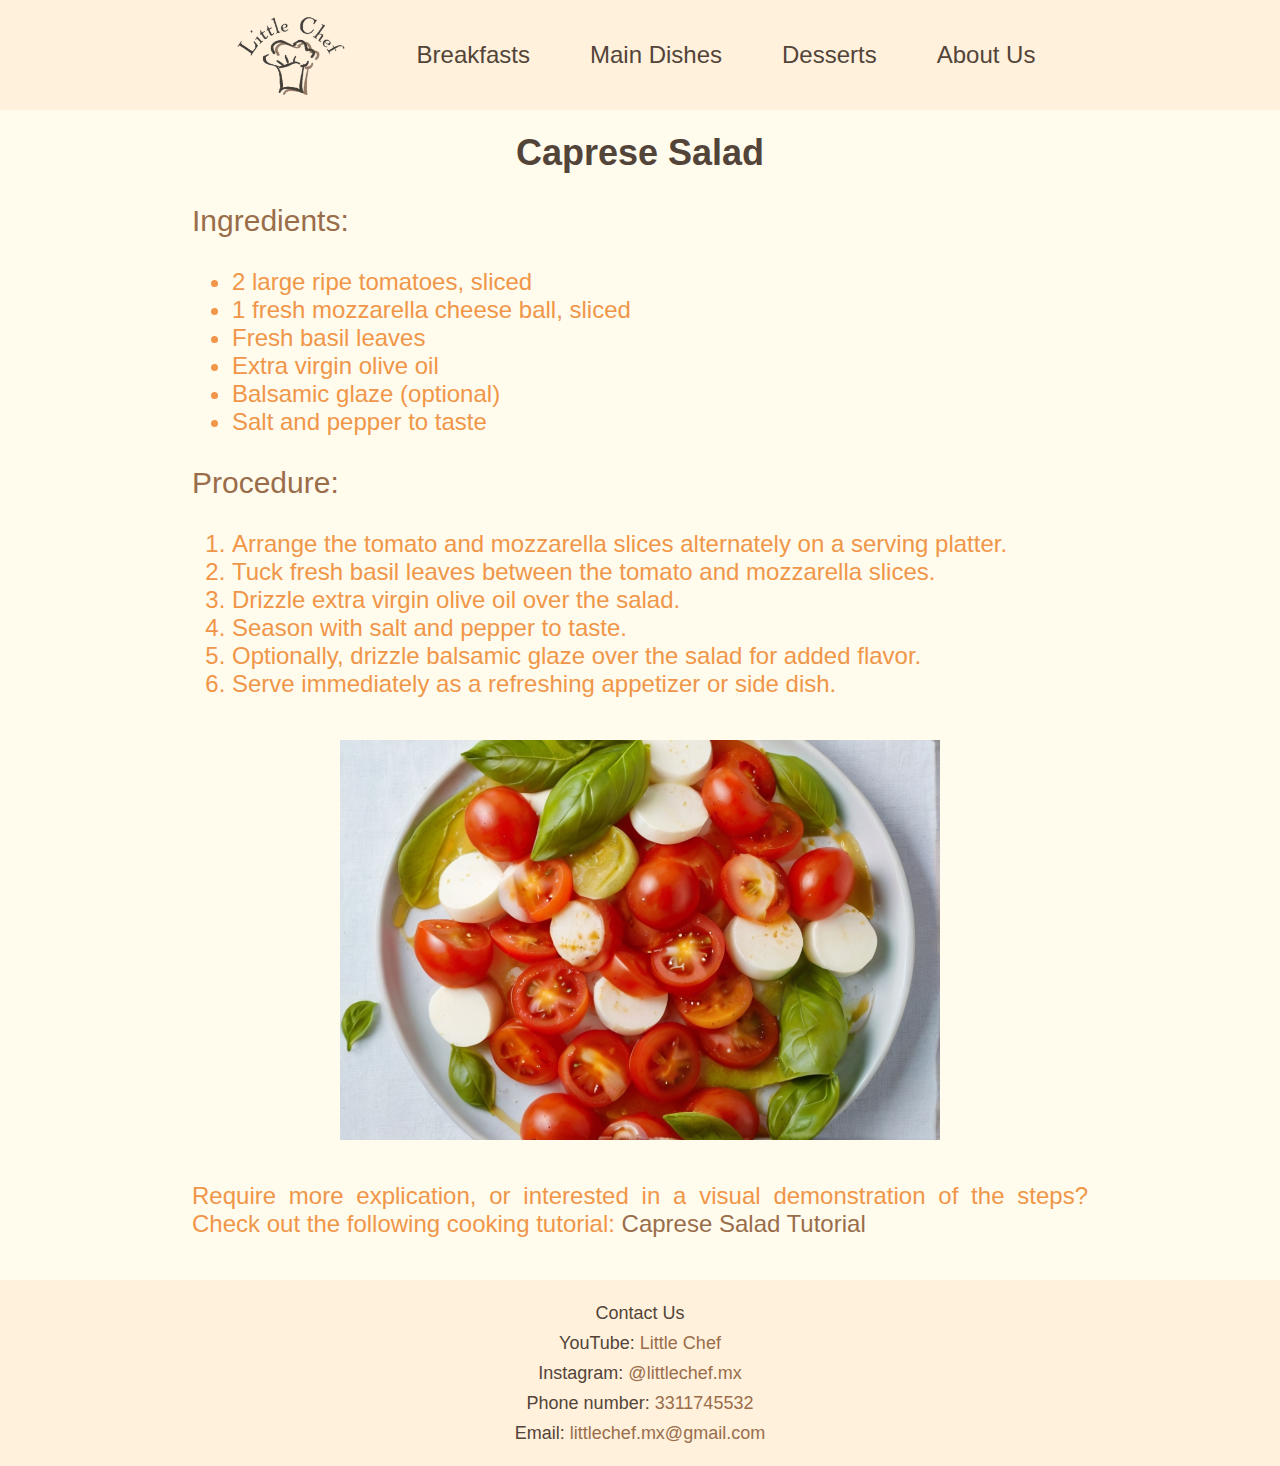
<file: website/2.3.html>
<!DOCTYPE html>
<html lang="en">
<head>
    <script>(function(w,d,s,l,i){w[l]=w[l]||[];w[l].push({'gtm.start':
    new Date().getTime(),event:'gtm.js'});var f=d.getElementsByTagName(s)[0],
    j=d.createElement(s),dl=l!='dataLayer'?'&l='+l:'';j.async=true;j.src=
    'https://www.googletagmanager.com/gtm.js?id='+i+dl;f.parentNode.insertBefore(j,f);
    })(window,document,'script','dataLayer','GTM-WVFW96C4');</script>
    <meta charset="UTF-8">
    <meta name="viewport" content="width=device-width, initial-scale=1.0">
    <meta name="description" content="How to make a Caprese Salad">
    <meta name="keywords" content="easy recipes, cooking recipes, recipes, cooking, ligth foods, ligth breakfasts, breakfasts, ligth main dishes, main dishes, desserts, healthy">
    <link rel="stylesheet" href="../css/style.css">
    <style>
        @import url('https://fonts.cdnfonts.com/css/cooper-hewitt-book?styles=16610,16612,16602');
    </style>
    <script src="../js/script.js"></script>
    <title>Caprese Salad | Little Chef</title>
</head>
<script async src="https://www.googletagmanager.com/gtag/js?id=G-D1TWLG8DMG"></script>
<script>
  window.dataLayer = window.dataLayer || [];
  function gtag(){dataLayer.push(arguments);}
  gtag('js', new Date());

  gtag('config', 'G-D1TWLG8DMG');
</script>
<body>
    <noscript><iframe src="https://www.googletagmanager.com/ns.html?id=GTM-WVFW96C4"
    height="0" width="0" style="display:none;visibility:hidden"></iframe></noscript>
    <header id="navbar">
        <nav>
            <ul>
                <li><a href="../index.html"><img src="../public/Website_Logo.png" alt="logo"></a></li>
                <li><a href="1_Breakfasts.html">Breakfasts</a></li>
                <li><a href="2_MainDishes.html">Main Dishes</a></li>
                <li><a href="3_Desserts.html">Desserts</a></li>
                <li><a href="4_AboutUs.html">About Us</a></li>
            </ul>
        </nav>
    </header>
    <br>
    <br>
    <br>
    <br>
    <br>
    <br>
    <div class="info">
        <h1 class="title">Caprese Salad</h1>
        <p class="subtitle">Ingredients:</p>
        <ul class="text">
            <li>2 large ripe tomatoes, sliced</li>
            <li>1 fresh mozzarella cheese ball, sliced</li>
            <li>Fresh basil leaves</li>
            <li>Extra virgin olive oil</li>
            <li>Balsamic glaze (optional)</li>
            <li>Salt and pepper to taste</li>
        </ul>
        <p class="subtitle">Procedure:</p>
        <ol class="text">
            <li>Arrange the tomato and mozzarella slices alternately on a serving platter.</li>
            <li>Tuck fresh basil leaves between the tomato and mozzarella slices.</li>
            <li>Drizzle extra virgin olive oil over the salad.</li>
            <li>Season with salt and pepper to taste.</li>
            <li>Optionally, drizzle balsamic glaze over the salad for added flavor.</li>
            <li>Serve immediately as a refreshing appetizer or side dish.</li>
        </ol>
        <br>
        <div class="photos">
            <img src="../public/caprese_salad.jpg" alt="Caprese Salad">
        </div>
        <br>
        <p class="text">Require more explication, or interested in a visual demonstration of the steps? Check out the following cooking tutorial: <a href="https://youtu.be/gOcfUgd4ekA?si=GYDnsOZdL7wAEtMq" id="anchor">Caprese Salad Tutorial</a></p>
    </div>
    <br>
</body>
<footer>
    <div id="footer">
        <br>
        <p class="footinfo">Contact Us</p>
        <p class="footinfo">YouTube: <a href="https://www.youtube.com/@littlechef_mx" id="anchor">Little Chef</a></p>
        <p class="footinfo">Instagram: <a href="https://www.instagram.com/littlechef.mx/" id="anchor">@littlechef.mx</a></p>
        <p class="footinfo">Phone number: <a href="" id="anchor">3311745532</a></p>
        <p class="footinfo">Email: <a href="" id="anchor">littlechef.mx@gmail.com</a></p>
        <br>
    </div>
</footer>
</html>
</file>
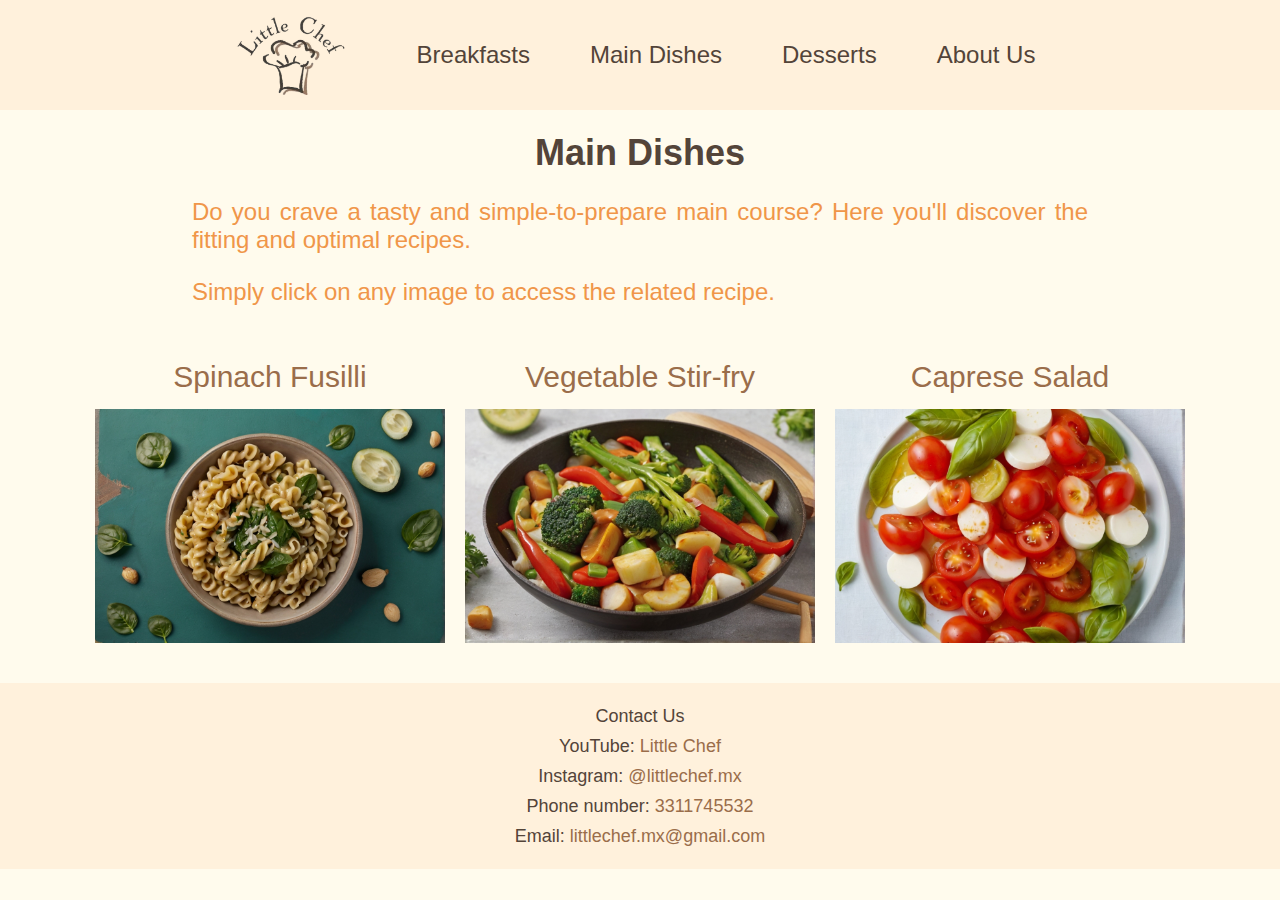
<file: website/2_MainDishes.html>
<!DOCTYPE html>
<html lang="en">
<head>
    <script>(function(w,d,s,l,i){w[l]=w[l]||[];w[l].push({'gtm.start':
    new Date().getTime(),event:'gtm.js'});var f=d.getElementsByTagName(s)[0],
    j=d.createElement(s),dl=l!='dataLayer'?'&l='+l:'';j.async=true;j.src=
    'https://www.googletagmanager.com/gtm.js?id='+i+dl;f.parentNode.insertBefore(j,f);
    })(window,document,'script','dataLayer','GTM-WVFW96C4');</script>
    <meta charset="UTF-8">
    <meta name="viewport" content="width=device-width, initial-scale=1.0">
    <meta name="description" content="A variety of healthy and delicious main dishes to choose from.">
    <meta name="keywords" content="easy recipes, cooking recipes, recipes, cooking, ligth foods, ligth breakfasts, breakfasts, ligth main dishes, main dishes, desserts, healthy">
    <link rel="stylesheet" href="../css/style.css">
    <style>
        @import url('https://fonts.cdnfonts.com/css/cooper-hewitt-book?styles=16610,16612,16602');
    </style>
    <script src="../js/script.js"></script>
    <title>Main Dishes | Little Chef</title>
</head>
<script async src="https://www.googletagmanager.com/gtag/js?id=G-D1TWLG8DMG"></script>
<script>
  window.dataLayer = window.dataLayer || [];
  function gtag(){dataLayer.push(arguments);}
  gtag('js', new Date());

  gtag('config', 'G-D1TWLG8DMG');
</script>
<body>
    <noscript><iframe src="https://www.googletagmanager.com/ns.html?id=GTM-WVFW96C4"
    height="0" width="0" style="display:none;visibility:hidden"></iframe></noscript>
    <header id="navbar">
        <nav>
            <ul>
                <li><a href="../index.html"><img src="../public/Website_Logo.png" alt="logo"></a></li>
                <li><a href="1_Breakfasts.html">Breakfasts</a></li>
                <li><a href="2_MainDishes.html">Main Dishes</a></li>
                <li><a href="3_Desserts.html">Desserts</a></li>
                <li><a href="4_AboutUs.html">About Us</a></li>
            </ul>
        </nav>
    </header>
    <br>
    <br>
    <br>
    <br>
    <br>
    <br>
    <div class="info">
        <h1 class="title">Main Dishes</h1>
        <p class="text">Do you crave a tasty and simple-to-prepare main course? Here you'll discover the fitting and optimal recipes.</p>
        <p class="text">Simply click on any image to access the related recipe.</p>
    </div>
    <div class="foods">
        <div class="image-box">
            <p class="subtitle"><a href="2.1.html" id="anchor">Spinach Fusilli</a></p>
            <a href="2.1.html"><img src="../public/spinach_fusilli.jpg" alt="Spinach Fusilli"></a>
        </div>
        <div class="image-box">
            <p class="subtitle"><a href="2.2.html" id="anchor">Vegetable Stir-fry</a></p>
            <a href="2.2.html"><img src="../public/vegetable_stirfry.jpg" alt="Vegetable Stir-fry"></a>
        </div>
        <div class="image-box">
            <p class="subtitle"><a href="2.3.html" id="anchor">Caprese Salad</a></p>
            <a href="2.3.html"><img src="../public/caprese_salad.jpg" alt="Caprese Salad"></a>
        </div>
    </div>
    <br>
    <br>
</body>
<footer>
    <div id="footer">
        <br>
        <p class="footinfo">Contact Us</p>
        <p class="footinfo">YouTube: <a href="https://www.youtube.com/@littlechef_mx" id="anchor">Little Chef</a></p>
        <p class="footinfo">Instagram: <a href="https://www.instagram.com/littlechef.mx/" id="anchor">@littlechef.mx</a></p>
        <p class="footinfo">Phone number: <a href="" id="anchor">3311745532</a></p>
        <p class="footinfo">Email: <a href="" id="anchor">littlechef.mx@gmail.com</a></p>
        <br>
    </div>
</footer>
</html>
</file>
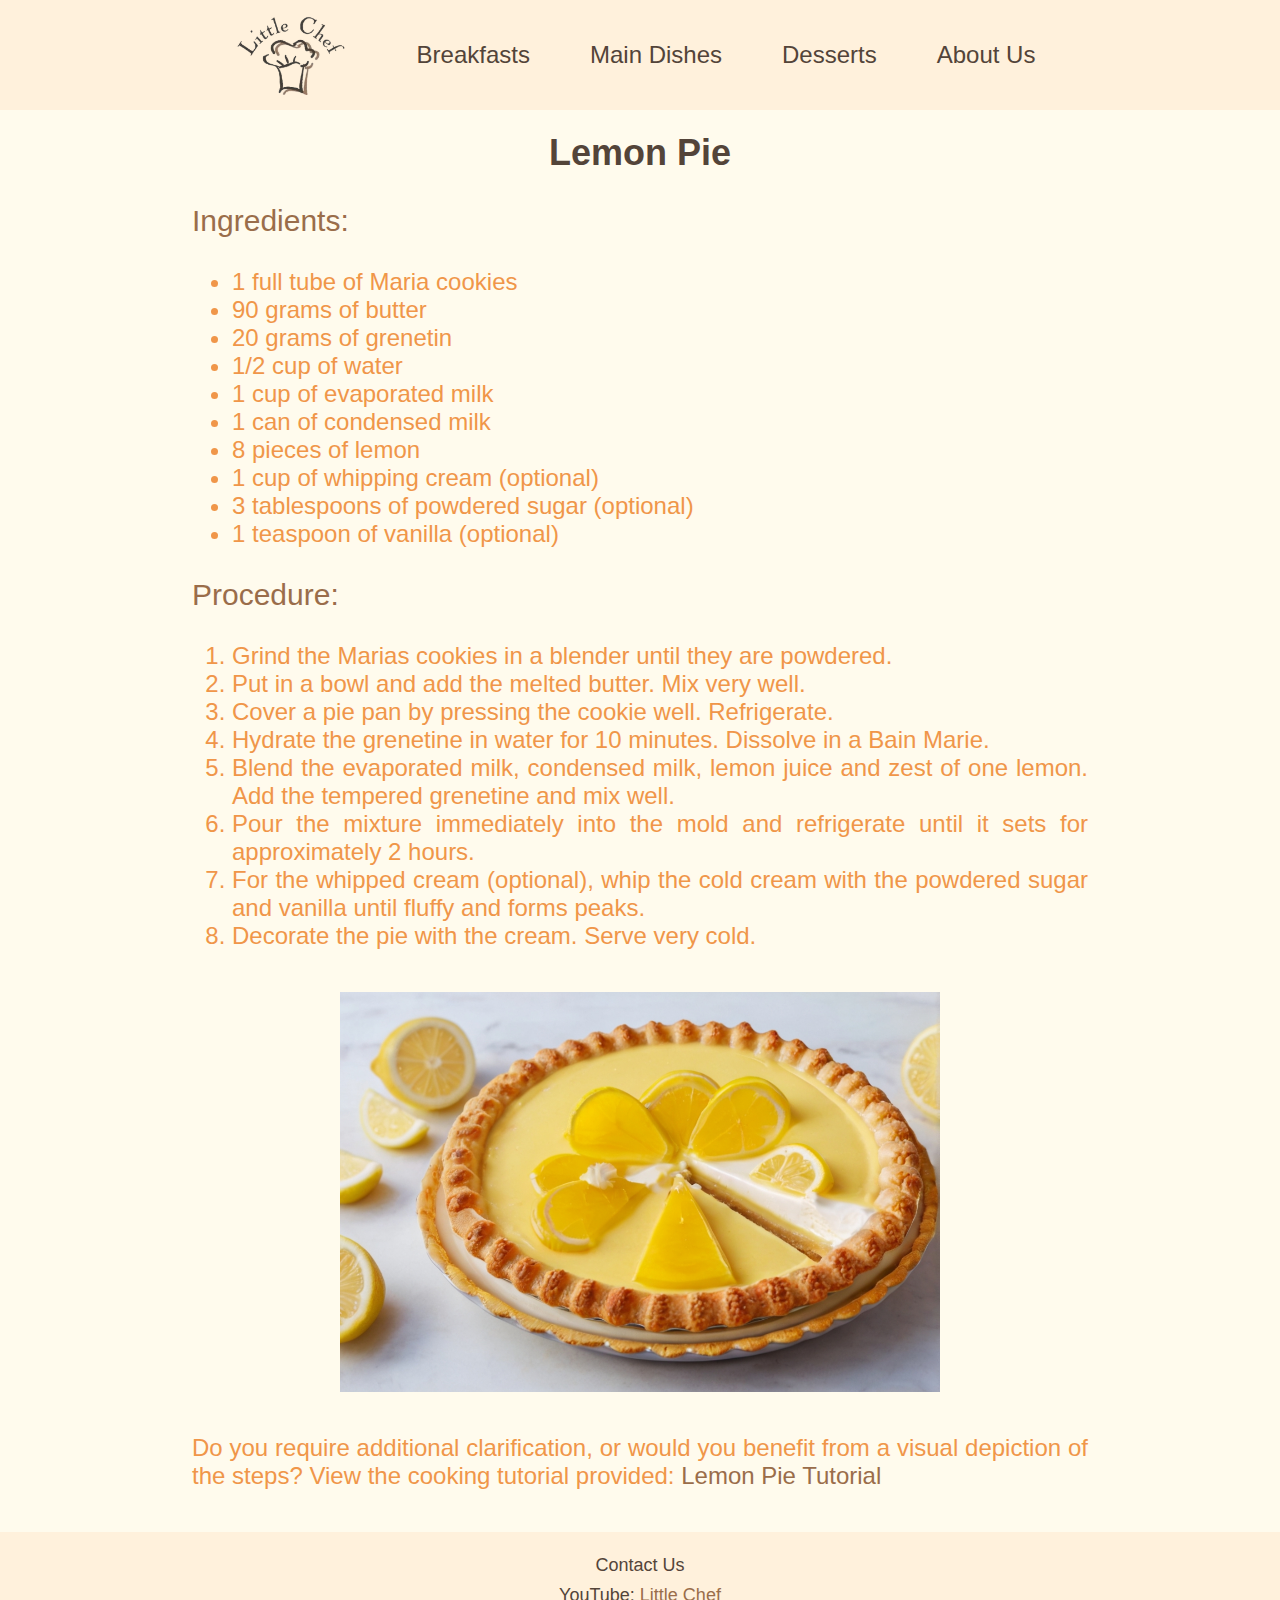
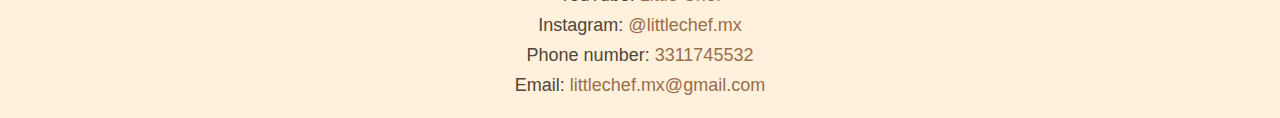
<file: website/3.1.html>
<!DOCTYPE html>
<html lang="en">
<head>
    <script>(function(w,d,s,l,i){w[l]=w[l]||[];w[l].push({'gtm.start':
    new Date().getTime(),event:'gtm.js'});var f=d.getElementsByTagName(s)[0],
    j=d.createElement(s),dl=l!='dataLayer'?'&l='+l:'';j.async=true;j.src=
    'https://www.googletagmanager.com/gtm.js?id='+i+dl;f.parentNode.insertBefore(j,f);
    })(window,document,'script','dataLayer','GTM-WVFW96C4');</script>
    <meta charset="UTF-8">
    <meta name="viewport" content="width=device-width, initial-scale=1.0">
    <meta name="description" content="How to make a Lemon Pie">
    <meta name="keywords" content="easy recipes, cooking recipes, recipes, cooking, ligth foods, ligth breakfasts, breakfasts, ligth main dishes, main dishes, desserts, healthy">
    <link rel="stylesheet" href="../css/style.css">
    <style>
        @import url('https://fonts.cdnfonts.com/css/cooper-hewitt-book?styles=16610,16612,16602');
    </style>
    <script src="../js/script.js"></script>
    <title>Lemon Pie | Little Chef</title>
</head>
<script async src="https://www.googletagmanager.com/gtag/js?id=G-D1TWLG8DMG"></script>
<script>
  window.dataLayer = window.dataLayer || [];
  function gtag(){dataLayer.push(arguments);}
  gtag('js', new Date());

  gtag('config', 'G-D1TWLG8DMG');
</script>
<body>
    <noscript><iframe src="https://www.googletagmanager.com/ns.html?id=GTM-WVFW96C4"
    height="0" width="0" style="display:none;visibility:hidden"></iframe></noscript>
    <header id="navbar">
        <nav>
            <ul>
                <li><a href="../index.html"><img src="../public/Website_Logo.png" alt="logo"></a></li>
                <li><a href="1_Breakfasts.html">Breakfasts</a></li>
                <li><a href="2_MainDishes.html">Main Dishes</a></li>
                <li><a href="3_Desserts.html">Desserts</a></li>
                <li><a href="4_AboutUs.html">About Us</a></li>
            </ul>
        </nav>
    </header>
    <br>
    <br>
    <br>
    <br>
    <br>
    <br>
    <div class="info">
        <h1 class="title">Lemon Pie</h1>
        <p class="subtitle">Ingredients:</p>
        <ul class="text">
            <li>1 full tube of Maria cookies</li>
            <li>90 grams of butter</li>
            <li>20 grams of grenetin</li>
            <li>1/2 cup of water</li>
            <li>1 cup of evaporated milk</li>
            <li>1 can of condensed milk</li>
            <li>8 pieces of lemon</li>
            <li>1 cup of whipping cream (optional)</li>
            <li>3 tablespoons of powdered sugar (optional)</li>
            <li>1 teaspoon of vanilla (optional)</li>
        </ul>
        <p class="subtitle">Procedure:</p>
        <ol class="text">
            <li>Grind the Marias cookies in a blender until they are powdered.</li>
            <li>Put in a bowl and add the melted butter. Mix very well.</li>
            <li>Cover a pie pan by pressing the cookie well. Refrigerate.</li>
            <li>Hydrate the grenetine in water for 10 minutes. Dissolve in a Bain Marie.</li>
            <li>Blend the evaporated milk, condensed milk, lemon juice and zest of one lemon. Add the tempered grenetine and mix well.</li>
            <li>Pour the mixture immediately into the mold and refrigerate until it sets for approximately 2 hours.</li>
            <li>For the whipped cream (optional), whip the cold cream with the powdered sugar and vanilla until fluffy and forms peaks.</li>
            <li>Decorate the pie with the cream. Serve very cold.</li>
        </ol>
        <br>
        <div class="photos">
            <img src="../public/lemon_pie.jpg" alt="Lemon Pie">
        </div>
        <br>
        <p class="text">Do you require additional clarification, or would you benefit from a visual depiction of the steps? View the cooking tutorial provided: <a href="https://youtu.be/-FF_L54rvkk?si=EAzg1qQ8U_A1M4DZ" id="anchor">Lemon Pie Tutorial</a></p>
    </div>
    <br>
</body>
<footer>
    <div id="footer">
        <br>
        <p class="footinfo">Contact Us</p>
        <p class="footinfo">YouTube: <a href="https://www.youtube.com/@littlechef_mx" id="anchor">Little Chef</a></p>
        <p class="footinfo">Instagram: <a href="https://www.instagram.com/littlechef.mx/" id="anchor">@littlechef.mx</a></p>
        <p class="footinfo">Phone number: <a href="" id="anchor">3311745532</a></p>
        <p class="footinfo">Email: <a href="" id="anchor">littlechef.mx@gmail.com</a></p>
        <br>
    </div>
</footer>
</html>
</file>
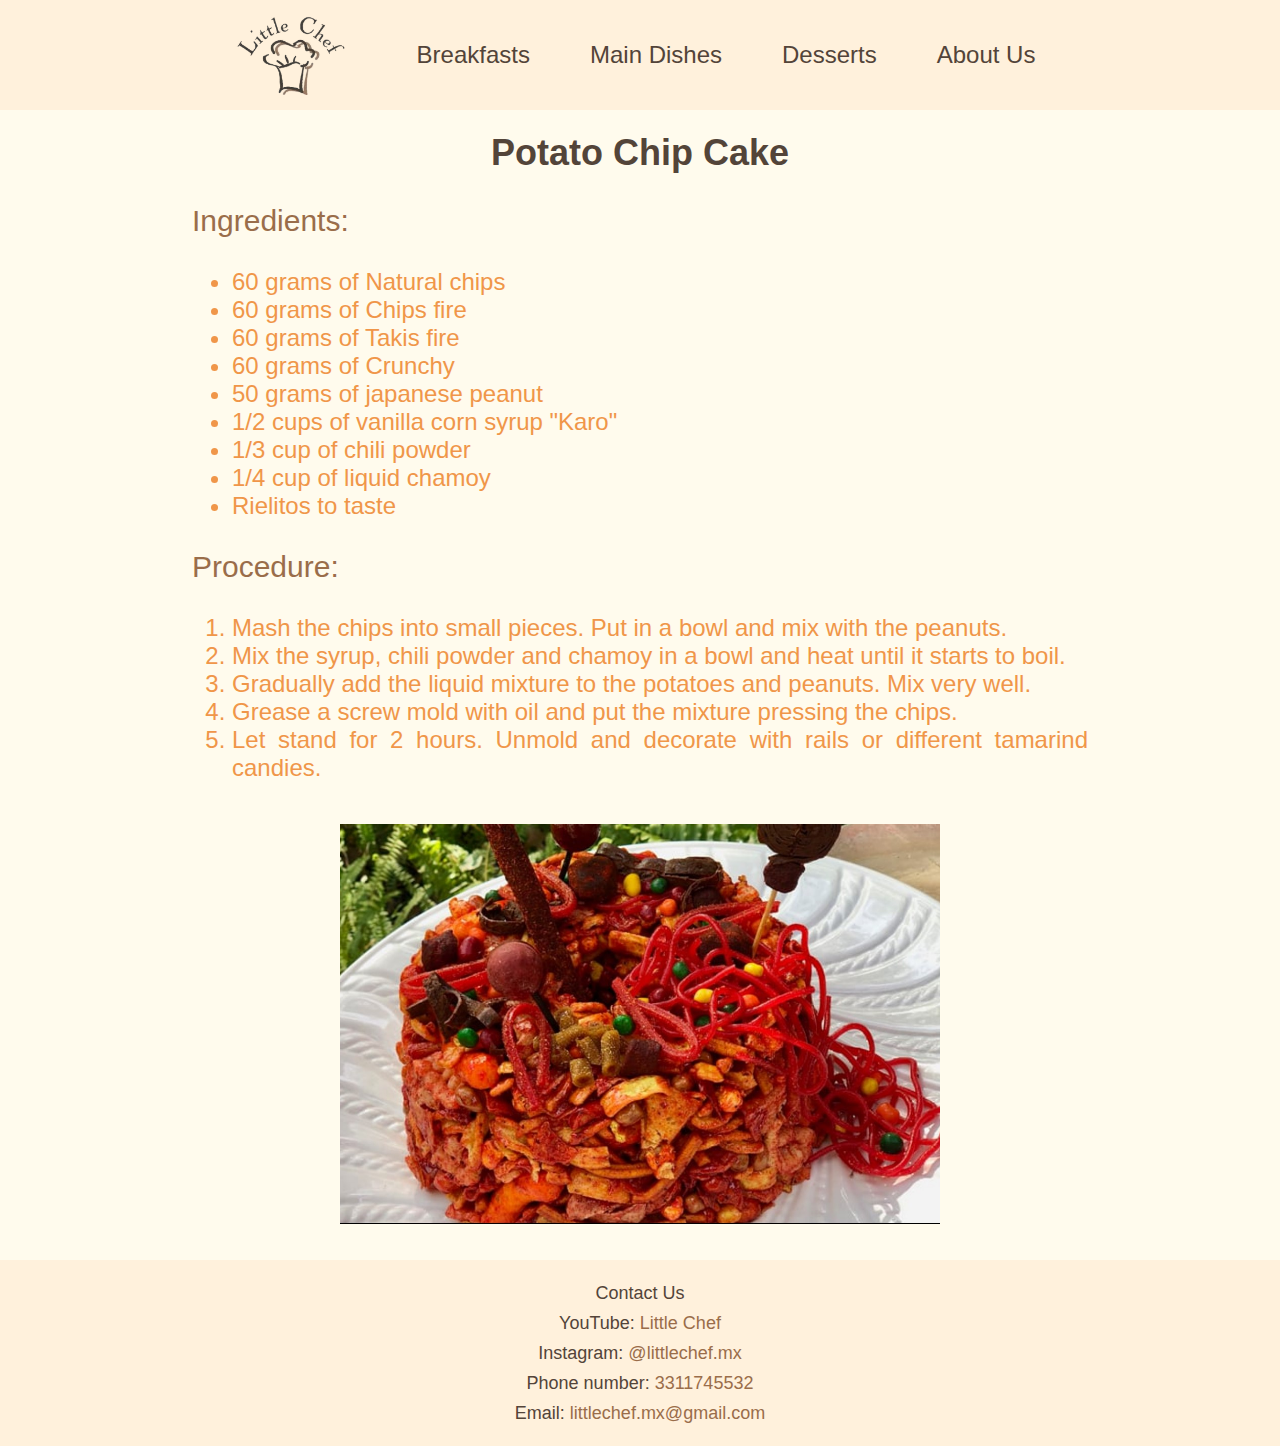
<file: website/3.2.html>
<!DOCTYPE html>
<html lang="en">
<head>
    <script>(function(w,d,s,l,i){w[l]=w[l]||[];w[l].push({'gtm.start':
    new Date().getTime(),event:'gtm.js'});var f=d.getElementsByTagName(s)[0],
    j=d.createElement(s),dl=l!='dataLayer'?'&l='+l:'';j.async=true;j.src=
    'https://www.googletagmanager.com/gtm.js?id='+i+dl;f.parentNode.insertBefore(j,f);
    })(window,document,'script','dataLayer','GTM-WVFW96C4');</script>
    <meta charset="UTF-8">
    <meta name="viewport" content="width=device-width, initial-scale=1.0">
    <meta name="description" content="How to make a Potato Chip Cake">
    <meta name="keywords" content="easy recipes, cooking recipes, recipes, cooking, ligth foods, ligth breakfasts, breakfasts, ligth main dishes, main dishes, desserts, healthy">
    <link rel="stylesheet" href="../css/style.css">
    <style>
        @import url('https://fonts.cdnfonts.com/css/cooper-hewitt-book?styles=16610,16612,16602');
    </style>
    <script src="../js/script.js"></script>
    <title>Potato Chip Cake | Little Chef</title>
</head>
<script async src="https://www.googletagmanager.com/gtag/js?id=G-D1TWLG8DMG"></script>
<script>
  window.dataLayer = window.dataLayer || [];
  function gtag(){dataLayer.push(arguments);}
  gtag('js', new Date());

  gtag('config', 'G-D1TWLG8DMG');
</script>
<body>
    <noscript><iframe src="https://www.googletagmanager.com/ns.html?id=GTM-WVFW96C4"
    height="0" width="0" style="display:none;visibility:hidden"></iframe></noscript>
    <header id="navbar">
        <nav>
            <ul>
                <li><a href="../index.html"><img src="../public/Website_Logo.png" alt="logo"></a></li>
                <li><a href="1_Breakfasts.html">Breakfasts</a></li>
                <li><a href="2_MainDishes.html">Main Dishes</a></li>
                <li><a href="3_Desserts.html">Desserts</a></li>
                <li><a href="4_AboutUs.html">About Us</a></li>
            </ul>
        </nav>
    </header>
    <br>
    <br>
    <br>
    <br>
    <br>
    <br>
    <div class="info">
        <h1 class="title">Potato Chip Cake</h1>
        <p class="subtitle">Ingredients:</p>
        <ul class="text">
            <li>60 grams of Natural chips</li>
            <li>60 grams of Chips fire</li>
            <li>60 grams of Takis fire</li>
            <li>60 grams of Crunchy</li>
            <li>50 grams of japanese peanut</li>
            <li>1/2 cups of vanilla corn syrup "Karo"</li>
            <li>1/3 cup of chili powder</li>
            <li>1/4 cup of liquid chamoy</li>
            <li>Rielitos to taste</li>
        </ul>
        <p class="subtitle">Procedure:</p>
        <ol class="text">
            <li>Mash the chips into small pieces. Put in a bowl and mix with the peanuts.</li>
            <li>Mix the syrup, chili powder and chamoy in a bowl and heat until it starts to boil.</li>
            <li>Gradually add the liquid mixture to the potatoes and peanuts. Mix very well.</li>
            <li>Grease a screw mold with oil and put the mixture pressing the chips.</li>
            <li>Let stand for 2 hours. Unmold and decorate with rails or different tamarind candies.</li>
        </ol>
        <br>
        <div class="photos">
            <img src="../public/potato_chip_cake.png" alt="Potato Chip Cake">
        </div>
    </div>
    <br>
    <br>
</body>
<footer>
    <div id="footer">
        <br>
        <p class="footinfo">Contact Us</p>
        <p class="footinfo">YouTube: <a href="https://www.youtube.com/@littlechef_mx" id="anchor">Little Chef</a></p>
        <p class="footinfo">Instagram: <a href="https://www.instagram.com/littlechef.mx/" id="anchor">@littlechef.mx</a></p>
        <p class="footinfo">Phone number: <a href="" id="anchor">3311745532</a></p>
        <p class="footinfo">Email: <a href="" id="anchor">littlechef.mx@gmail.com</a></p>
        <br>
    </div>
</footer>
</html>
</file>
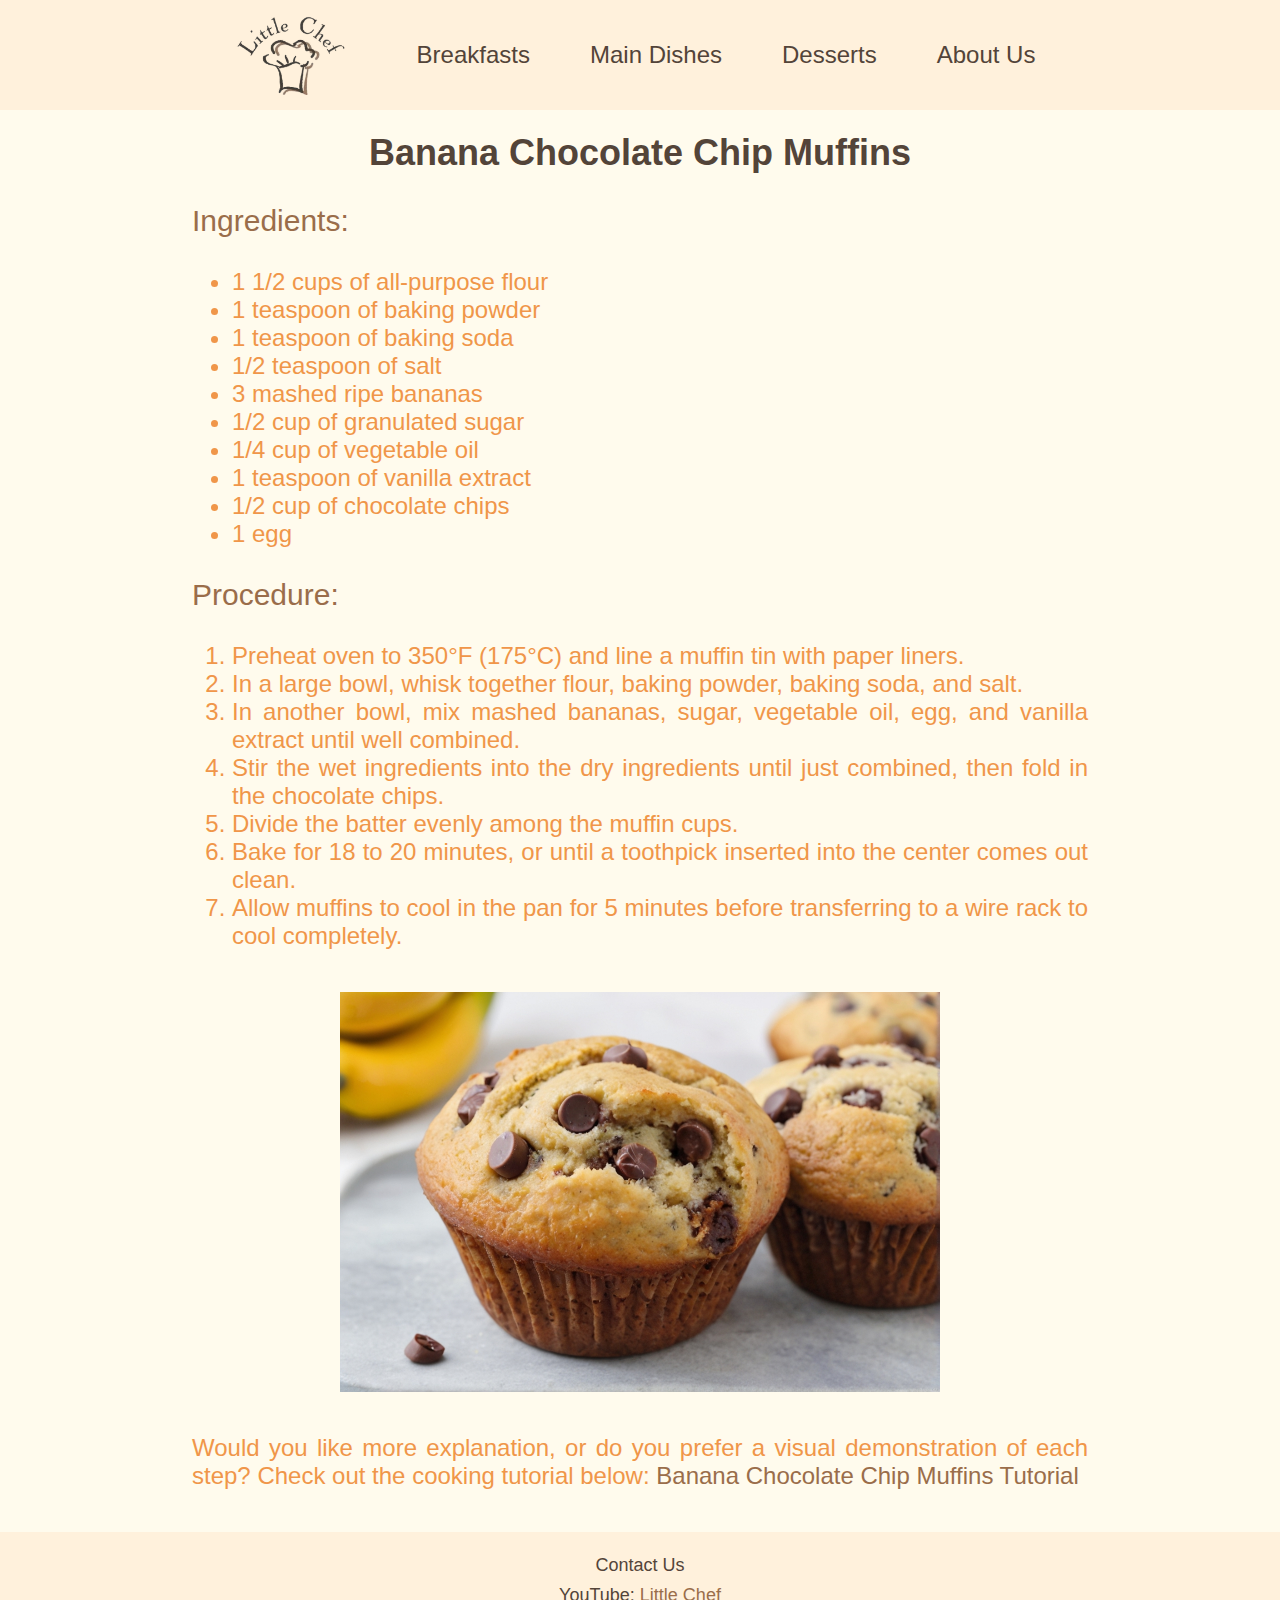
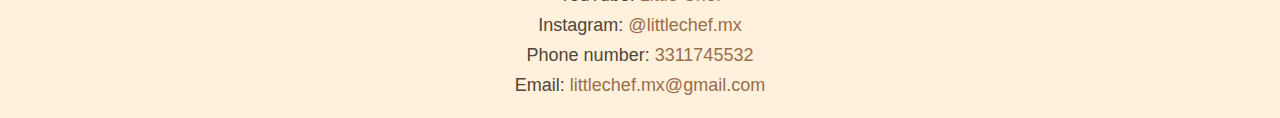
<file: website/3.3.html>
<!DOCTYPE html>
<html lang="en">
<head>
    <script>(function(w,d,s,l,i){w[l]=w[l]||[];w[l].push({'gtm.start':
    new Date().getTime(),event:'gtm.js'});var f=d.getElementsByTagName(s)[0],
    j=d.createElement(s),dl=l!='dataLayer'?'&l='+l:'';j.async=true;j.src=
    'https://www.googletagmanager.com/gtm.js?id='+i+dl;f.parentNode.insertBefore(j,f);
    })(window,document,'script','dataLayer','GTM-WVFW96C4');</script>
    <meta charset="UTF-8">
    <meta name="viewport" content="width=device-width, initial-scale=1.0">
    <meta name="description" content="How to make Banana Chocolate Chip Muffins">
    <meta name="keywords" content="easy recipes, cooking recipes, recipes, cooking, ligth foods, ligth breakfasts, breakfasts, ligth main dishes, main dishes, desserts, healthy">
    <link rel="stylesheet" href="../css/style.css">
    <style>
        @import url('https://fonts.cdnfonts.com/css/cooper-hewitt-book?styles=16610,16612,16602');
    </style>
    <script src="../js/script.js"></script>
    <title>Banana Chocolate Chip Muffins | Little Chef</title>
</head>
<script async src="https://www.googletagmanager.com/gtag/js?id=G-D1TWLG8DMG"></script>
<script>
  window.dataLayer = window.dataLayer || [];
  function gtag(){dataLayer.push(arguments);}
  gtag('js', new Date());

  gtag('config', 'G-D1TWLG8DMG');
</script>
<body>
    <noscript><iframe src="https://www.googletagmanager.com/ns.html?id=GTM-WVFW96C4"
    height="0" width="0" style="display:none;visibility:hidden"></iframe></noscript>
    <header id="navbar">
        <nav>
            <ul>
                <li><a href="../index.html"><img src="../public/Website_Logo.png" alt="logo"></a></li>
                <li><a href="1_Breakfasts.html">Breakfasts</a></li>
                <li><a href="2_MainDishes.html">Main Dishes</a></li>
                <li><a href="3_Desserts.html">Desserts</a></li>
                <li><a href="4_AboutUs.html">About Us</a></li>
            </ul>
        </nav>
    </header>
    <br>
    <br>
    <br>
    <br>
    <br>
    <br>
    <div class="info">
        <h1 class="title">Banana Chocolate Chip Muffins</h1>
        <p class="subtitle">Ingredients:</p>
        <ul class="text">
            <li>1 1/2 cups of all-purpose flour</li>
            <li>1 teaspoon of baking powder</li>
            <li>1 teaspoon of baking soda</li>
            <li>1/2 teaspoon of salt</li>
            <li>3 mashed ripe bananas</li>
            <li>1/2 cup of granulated sugar</li>
            <li>1/4 cup of vegetable oil</li>
            <li>1 teaspoon of vanilla extract</li>
            <li>1/2 cup of chocolate chips</li>
            <li>1 egg</li>
        </ul>
        <p class="subtitle">Procedure:</p>
        <ol class="text">
            <li>Preheat oven to 350°F (175°C) and line a muffin tin with paper liners.</li>
            <li>In a large bowl, whisk together flour, baking powder, baking soda, and salt.</li>
            <li>In another bowl, mix mashed bananas, sugar, vegetable oil, egg, and vanilla extract until well combined.</li>
            <li>Stir the wet ingredients into the dry ingredients until just combined, then fold in the chocolate chips.</li>
            <li>Divide the batter evenly among the muffin cups.</li>
            <li>Bake for 18 to 20 minutes, or until a toothpick inserted into the center comes out clean.</li>
            <li>Allow muffins to cool in the pan for 5 minutes before transferring to a wire rack to cool completely.</li>
        </ol>
        <br>
        <div class="photos">
            <img src="../public/banana_chocolate_chip_muffins.jpg" alt="Banana Chocolate Chip Muffins">
        </div>
        <br>
        <p class="text">Would you like more explanation, or do you prefer a visual demonstration of each step? Check out the cooking tutorial below: <a href="https://youtu.be/_R7yUFFy1wI?si=0qCLKsCjduQi8Q1L" id="anchor">Banana Chocolate Chip Muffins Tutorial</a></p>
    </div>
    <br>
</body>
<footer>
    <div id="footer">
        <br>
        <p class="footinfo">Contact Us</p>
        <p class="footinfo">YouTube: <a href="https://www.youtube.com/@littlechef_mx" id="anchor">Little Chef</a></p>
        <p class="footinfo">Instagram: <a href="https://www.instagram.com/littlechef.mx/" id="anchor">@littlechef.mx</a></p>
        <p class="footinfo">Phone number: <a href="" id="anchor">3311745532</a></p>
        <p class="footinfo">Email: <a href="" id="anchor">littlechef.mx@gmail.com</a></p>
        <br>
    </div>
</footer>
</html>
</file>
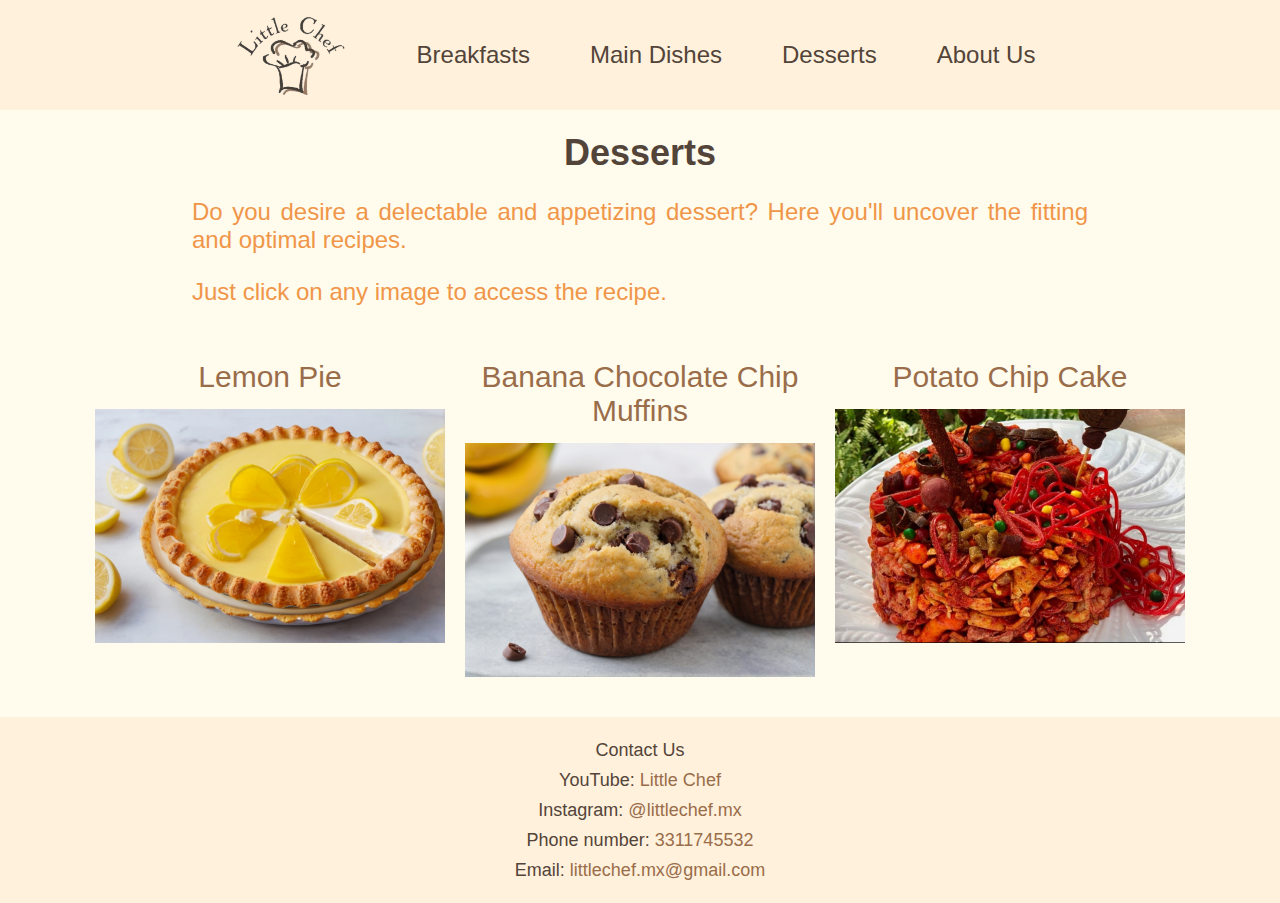
<file: website/3_Desserts.html>
<!DOCTYPE html>
<html lang="en">
<head>
    <script>(function(w,d,s,l,i){w[l]=w[l]||[];w[l].push({'gtm.start':
    new Date().getTime(),event:'gtm.js'});var f=d.getElementsByTagName(s)[0],
    j=d.createElement(s),dl=l!='dataLayer'?'&l='+l:'';j.async=true;j.src=
    'https://www.googletagmanager.com/gtm.js?id='+i+dl;f.parentNode.insertBefore(j,f);
    })(window,document,'script','dataLayer','GTM-WVFW96C4');</script>
    <meta charset="UTF-8">
    <meta name="viewport" content="width=device-width, initial-scale=1.0">
    <meta name="description" content="Here you will find a variety of mouthwatering desserts to choose from.">
    <meta name="keywords" content="easy recipes, cooking recipes, recipes, cooking, ligth foods, ligth breakfasts, breakfasts, ligth main dishes, main dishes, desserts, healthy">
    <link rel="stylesheet" href="../css/style.css">
    <style>
        @import url('https://fonts.cdnfonts.com/css/cooper-hewitt-book?styles=16610,16612,16602');
    </style>
    <script src="../js/script.js"></script>
    <title>Desserts | Little Chef</title>
</head>
<script async src="https://www.googletagmanager.com/gtag/js?id=G-D1TWLG8DMG"></script>
<script>
  window.dataLayer = window.dataLayer || [];
  function gtag(){dataLayer.push(arguments);}
  gtag('js', new Date());

  gtag('config', 'G-D1TWLG8DMG');
</script>
<body>
    <noscript><iframe src="https://www.googletagmanager.com/ns.html?id=GTM-WVFW96C4"
    height="0" width="0" style="display:none;visibility:hidden"></iframe></noscript>
    <header id="navbar">
        <nav>
            <ul>
                <li><a href="../index.html"><img src="../public/Website_Logo.png" alt="logo"></a></li>
                <li><a href="1_Breakfasts.html">Breakfasts</a></li>
                <li><a href="2_MainDishes.html">Main Dishes</a></li>
                <li><a href="3_Desserts.html">Desserts</a></li>
                <li><a href="4_AboutUs.html">About Us</a></li>
            </ul>
        </nav>
    </header>
    <br>
    <br>
    <br>
    <br>
    <br>
    <br>
    <div class="info">
        <h1 class="title">Desserts</h1>
        <p class="text">Do you desire a delectable and appetizing dessert? Here you'll uncover the fitting and optimal recipes.</p>
        <p class="text">Just click on any image to access the recipe.</p>
    </div>
    <div class="foods">
        <div class="image-box">
            <p class="subtitle"><a href="3.1.html" id="anchor">Lemon Pie</a></p>
            <a href="3.1.html"><img src="../public/lemon_pie.jpg" alt="Lemon Pie"></a>
        </div>
        <div class="image-box">
            <p class="subtitle"><a href="3.3.html" id="anchor">Banana Chocolate Chip Muffins</a></p>
            <a href="3.3.html"><img src="../public/banana_chocolate_chip_muffins.jpg" alt="Banana Chocolate Chip Muffins"></a>
        </div>
        <div class="image-box">
            <p class="subtitle"><a href="3.2.html" id="anchor">Potato Chip Cake</a></p>
            <a href="3.2.html"><img src="../public/potato_chip_cake.png" alt="Potato Chip Cake"></a>
        </div>
    </div>
    <br>
    <br>
</body>
<footer>
    <div id="footer">
        <br>
        <p class="footinfo">Contact Us</p>
        <p class="footinfo">YouTube: <a href="https://www.youtube.com/@littlechef_mx" id="anchor">Little Chef</a></p>
        <p class="footinfo">Instagram: <a href="https://www.instagram.com/littlechef.mx/" id="anchor">@littlechef.mx</a></p>
        <p class="footinfo">Phone number: <a href="" id="anchor">3311745532</a></p>
        <p class="footinfo">Email: <a href="" id="anchor">littlechef.mx@gmail.com</a></p>
        <br>
    </div>
</footer>
</html>
</file>
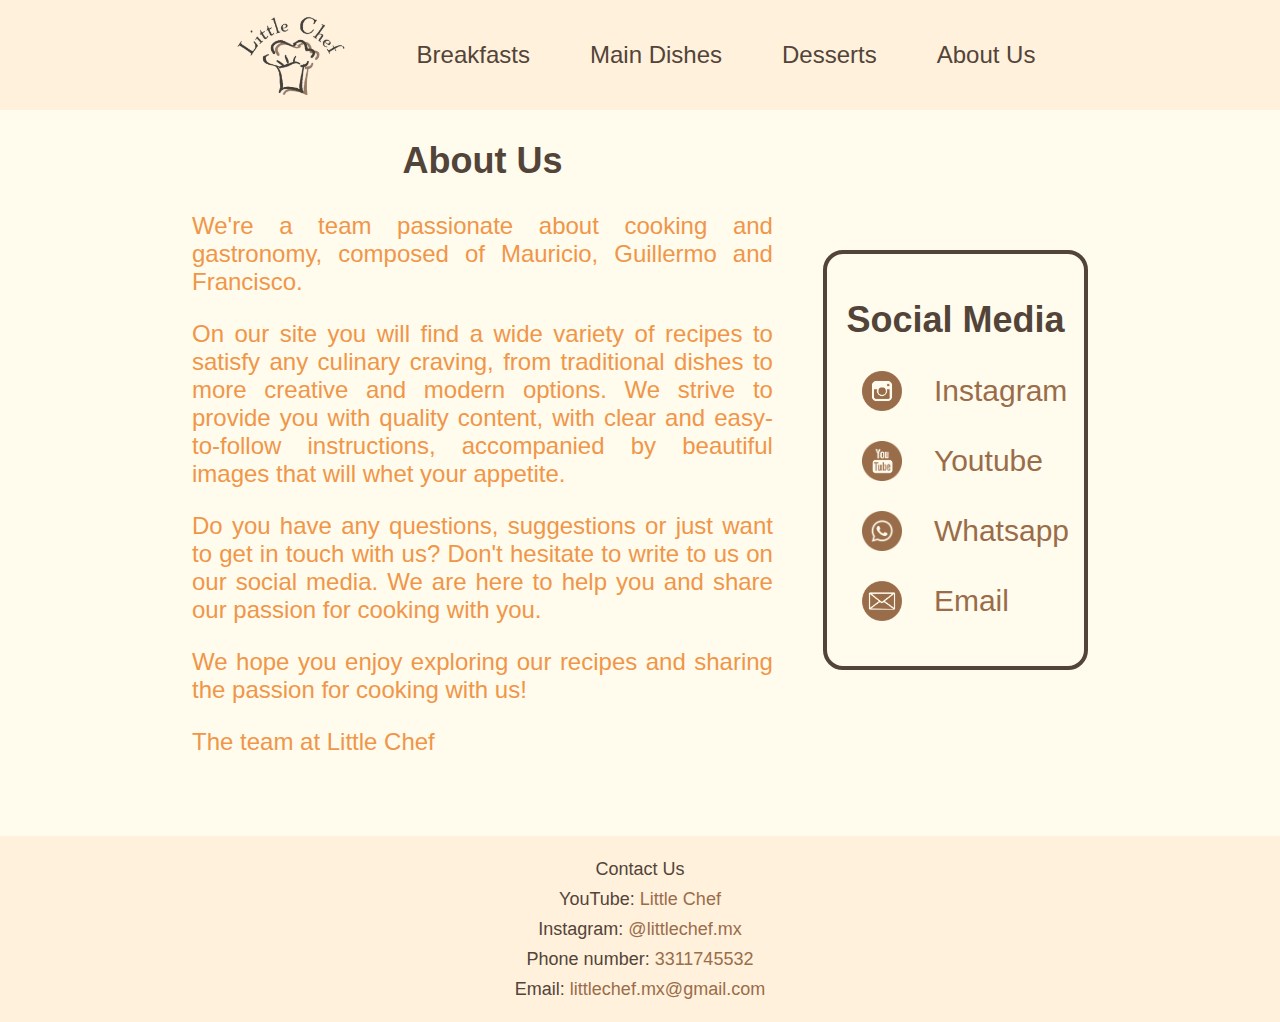
<file: website/4_AboutUs.html>
<!DOCTYPE html>
<html lang="en">
<head>
    <script>(function(w,d,s,l,i){w[l]=w[l]||[];w[l].push({'gtm.start':
    new Date().getTime(),event:'gtm.js'});var f=d.getElementsByTagName(s)[0],
    j=d.createElement(s),dl=l!='dataLayer'?'&l='+l:'';j.async=true;j.src=
    'https://www.googletagmanager.com/gtm.js?id='+i+dl;f.parentNode.insertBefore(j,f);
    })(window,document,'script','dataLayer','GTM-WVFW96C4');</script>
    <meta charset="UTF-8">
    <meta name="viewport" content="width=device-width, initial-scale=1.0">
    <meta name="description" content="Want to know more about us of get our contact information? Here you will find both.">
    <meta name="keywords" content="easy recipes, cooking recipes, recipes, cooking, ligth foods, ligth breakfasts, breakfasts, ligth main dishes, main dishes, desserts, healthy">
    <link rel="stylesheet" href="../css/style.css">
    <style>
        @import url('https://fonts.cdnfonts.com/css/cooper-hewitt-book?styles=16610,16612,16602');
    </style>
    <script src="../js/script.js"></script>
    <title>About Us | Little Chef</title>
</head>
<script async src="https://www.googletagmanager.com/gtag/js?id=G-D1TWLG8DMG"></script>
<script>
  window.dataLayer = window.dataLayer || [];
  function gtag(){dataLayer.push(arguments);}
  gtag('js', new Date());

  gtag('config', 'G-D1TWLG8DMG');
</script>
<body>
    <noscript><iframe src="https://www.googletagmanager.com/ns.html?id=GTM-WVFW96C4"
    height="0" width="0" style="display:none;visibility:hidden"></iframe></noscript>
    <header id="navbar">
        <nav>
            <ul>
                <li><a href="../index.html"><img src="../public/Website_Logo.png" alt="logo"></a></li>
                <li><a href="1_Breakfasts.html">Breakfasts</a></li>
                <li><a href="2_MainDishes.html">Main Dishes</a></li>
                <li><a href="3_Desserts.html">Desserts</a></li>
                <li><a href="4_AboutUs.html">About Us</a></li>
            </ul>
        </nav>
    </header>
    <br>
    <br>
    <br>
    <br>
    <br>
    <div class="about-us">
        <div class="text-box">
            <h2 class="title">About Us</h2>
            <p class="text">We're a team passionate about cooking and gastronomy, composed of Mauricio, Guillermo and Francisco.</p>
            <p class="text">On our site you will find a wide variety of recipes to satisfy any culinary craving, from traditional dishes to more creative and modern options. We strive to provide you with quality content, with clear and easy-to-follow instructions, accompanied by beautiful images that will whet your appetite.</p>
            <p class="text">Do you have any questions, suggestions or just want to get in touch with us? Don't hesitate to write to us on our social media. We are here to help you and share our passion for cooking with you.</p>
            <p class="text">We hope you enjoy exploring our recipes and sharing the passion for cooking with us!</p>
            <p class="text">The team at Little Chef</p>
        </div>
        <div class="info-box">
            <ul class="social-media">
                <h2 class="title">Social Media</h2>
                <li>
                    <img src="../public/logo_ig.png" alt="Instagram" id="media">
                    <div class="contact-text">
                        <p class="subtitle"><a href="https://www.instagram.com/littlechef.mx/" id="anchor">Instagram</a></p>
                    </div>
                </li>
                <li>
                    <img src="../public/logo_yt.png" alt="YouTube" id="media">
                    <div class="contact-text">
                        <p class="subtitle"><a href="https://www.youtube.com/@littlechef_mx" id="anchor">Youtube</a></p>
                    </div>
                </li>
                <li>
                    <img src="../public/logo_wa.png" alt="Whatsapp" id="media">
                    <div class="contact-text">
                        <p class="subtitle"><a href="" id="anchor">Whatsapp</a></p>
                    </div>
                </li>
                <li>
                    <img src="../public/logo_mail.png" alt="Email" id="media">
                    <div class="contact-text">
                        <p class="subtitle"><a href="mailto:littlechef.mx@gmail.com" id="anchor">Email</a></p>
                    </div>
                </li>
            </ul>
        </div>
    </div>
    <br>
    <br>
</body>
<footer>
    <div id="footer">
        <br>
        <p class="footinfo">Contact Us</p>
        <p class="footinfo">YouTube: <a href="https://www.youtube.com/@littlechef_mx" id="anchor">Little Chef</a></p>
        <p class="footinfo">Instagram: <a href="https://www.instagram.com/littlechef.mx/" id="anchor">@littlechef.mx</a></p>
        <p class="footinfo">Phone number: <a href="" id="anchor">3311745532</a></p>
        <p class="footinfo">Email: <a href="" id="anchor">littlechef.mx@gmail.com</a></p>
        <br>
    </div>
</footer>
</html>
</file>
<file: css/style.css>
body {
    background-color:#fffbed;
    font-family: 'Cooper Hewitt Medium', sans-serif;
    color:#534439;
    text-align: justify;
    margin: 0;
}

/* nav bar */
header {
    width: 100%;
    height: 110px;
    display: flex;
    align-items: center;
    justify-content: center;
    transition: height 0.3s ease-in-out;
    z-index: 1;
}

#navbar {
    background-color: #FFF1DC;
    position: fixed;
    margin: auto;
}

nav ul {
    list-style-type: none;
    padding: 0;
    margin: 0;
    display: flex;
    align-items: center;
}

nav ul li {
    margin-right: 20px;
}

nav ul li a {
    text-decoration: none;
    color: #534439;
    font-size: 24px;
    font-family: 'Cooper Hewitt Semibold', sans-serif;
    height: 60px;
    line-height: 60px;
    padding: 10px 20px;
    transition: height 0.3s ease-in-out, padding 0.3s ease-in-out, font-size 0.3s ease-in-out;
    border-radius: 5px;
}

nav ul li a:hover {
    color: #FFF1DC;
    background-color: #534439;
    border-radius: 30px;
}

nav ul li:first-child a img {
    height: 80px;
    width: auto;
    vertical-align: middle;
    transition: height 0.3s ease-in-out;
}

nav ul li:first-child a:hover {
    background-color: #FFF1DC;
}


/* nav bar shrinking */
.shrink {
    height: 60px
}

.shrink nav ul li a {
    height: 36px;
    line-height: 36px;
    padding: 5px 15px;
    font-size: 1.1em;
    transition: height 0.3s ease-in-out, padding 0.3s ease-in-out, font-size 0.3s ease-in-out;
    border-radius: 5px;
}

.shrink nav ul li a:hover {
    color: #FFF1DC;
    background-color: #534439;
    border-radius: 30px;
}

.shrink nav ul li:first-child a img {
    height: 40px;
}

.shrink nav ul li:first-child a:hover {
    background-color: #FFF1DC;
}


/* footer and info */
#footer {
    background-color: #FFF1DC;
    width: 100%;
    height: auto;
    position: relative;
    bottom: 0;
    text-align: center;
}

.footinfo {
    color: #534439;
    font-size:18px;
    font-family: 'Cooper Hewitt Semibold', sans-serif;
    margin: 0;
    line-height: 30px;
}


/* text format */
.title {
    color: #534439;
    font-size: 36px;
    font-family: 'Cooper Hewitt Bold', sans-serif;
    text-align: center;
}

.subtitle {
    color:#9A6D4A;
    font-size:30px;
    font-family: 'Cooper Hewitt Semibold', sans-serif;
}

.text {
    color:#F09649;
    font-size: 24px;
}

.info {
    width: 70%;
    margin: auto;
    text-align: justify;
}

#anchor {
    color: #9A6D4A;
    text-decoration: none;
    font-family: 'Cooper Hewitt Semibold', sans-serif;
}


/* images for recipe selection */
.foods {
    display: flex;
    justify-content: center;
    gap: 20px;
    width: 80%;
    margin: 0 auto;
}

.image-box {
    text-align: center;
}

.image-box p {
    margin-bottom: 15px;
}

.image-box img {
    width: 350px;
    height: auto;
}


/* photos format */
.photos {
    display: flex;
    justify-content: center;
    align-items: center;
}

.photos img {
    height: 400px;
    width: auto;
}


/* carousel */
.carousel {
    position: relative;
    overflow: hidden;
    width: 100%;
    max-width: 600px;
    margin: auto;
    z-index: 0;
}
  
.slides {
    display: flex;
    transition: transform 0.5s ease;
}
  
.slides img {
    width: 100%;
    height: auto;
}
  
button {
    position: absolute;
    top: 50%;
    transform: translateY(-50%);
    background: rgba(0, 0, 0, 0.5);
    color: white;
    border: none;
    cursor: pointer;
    padding: 10px;
    z-index: 2;
}
  
.prev {
    left: 0;
    border-top-right-radius: 5px;
    border-bottom-right-radius: 5px;
}
  
.next {
    right: 0;
    border-top-left-radius: 5px;
    border-bottom-left-radius: 5px;
}
  
button:hover {
    background: rgba(0, 0, 0, 0.8);
}


/* video */
.video-container {
    display: flex;
    justify-content: center;
    align-items: center;
    height: fit-content;
    margin: 0;
}

.video {
    width: 600px;
    height: 338px;
}

.video iframe {
    width: 100%;
    height: 100%;
}


/* about us page format */
.about-us {
    display: flex;
    width: 70%;
    margin: 0 auto;
    padding: 20px;
}

.text-box {
    flex: 1;
    text-align: justify;
}

.info-box {
    flex-basis: 25%;
    background-color: #fffbed;
    border-radius: 20px;
    border: 4px solid #534439;
    padding: 15px;
    margin-left: 50px;
    margin-top: 140px;
    height: fit-content;
}

.info-box h2 {
    margin-bottom: 30px;
    text-align: center;
}

#media {
    width: 40px;
    height: auto;
    margin: 0px 20px;
}

.social-media {
    list-style: none;
    padding: 0;
}

.social-media li {
    display: flex;
    align-items: center;
    margin-bottom: 30px;
}

.contact-text {
    margin-left: 12px;
}

.contact-text p {
    margin: 0;
}
</file>
